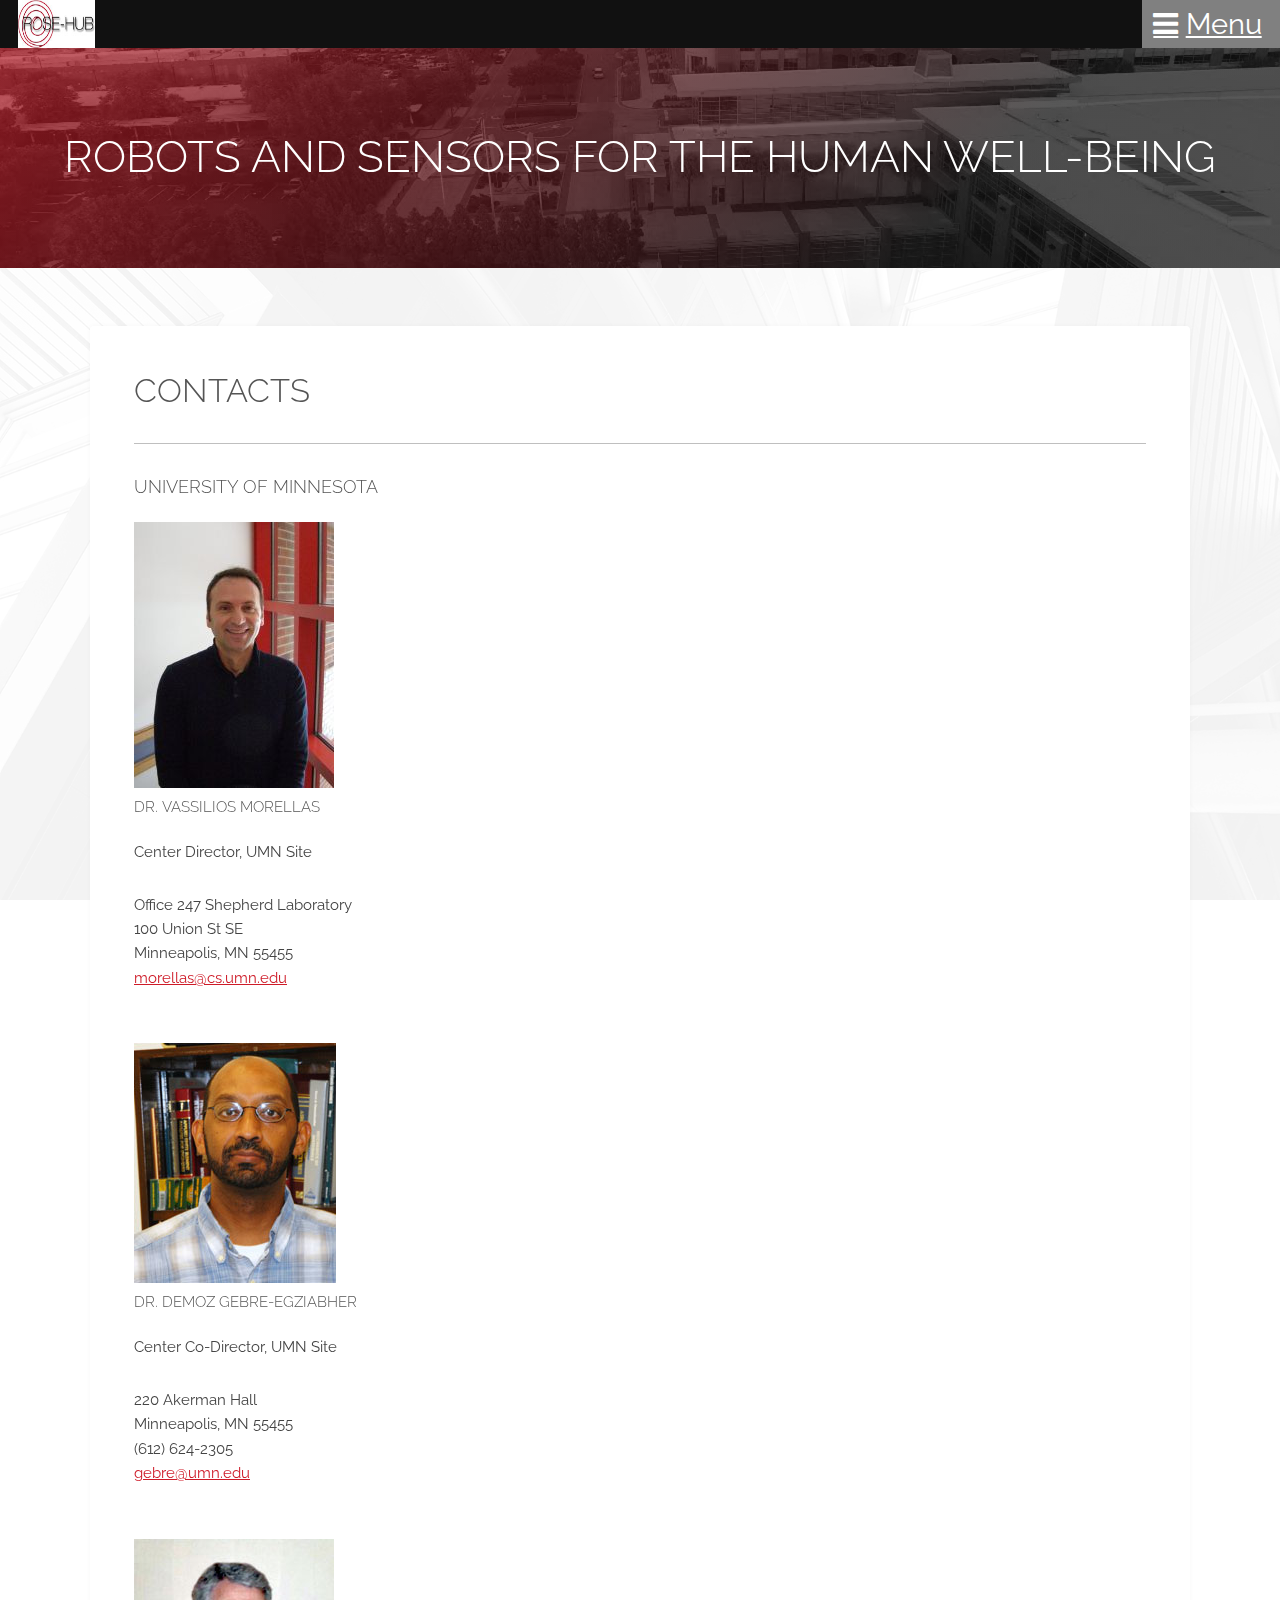
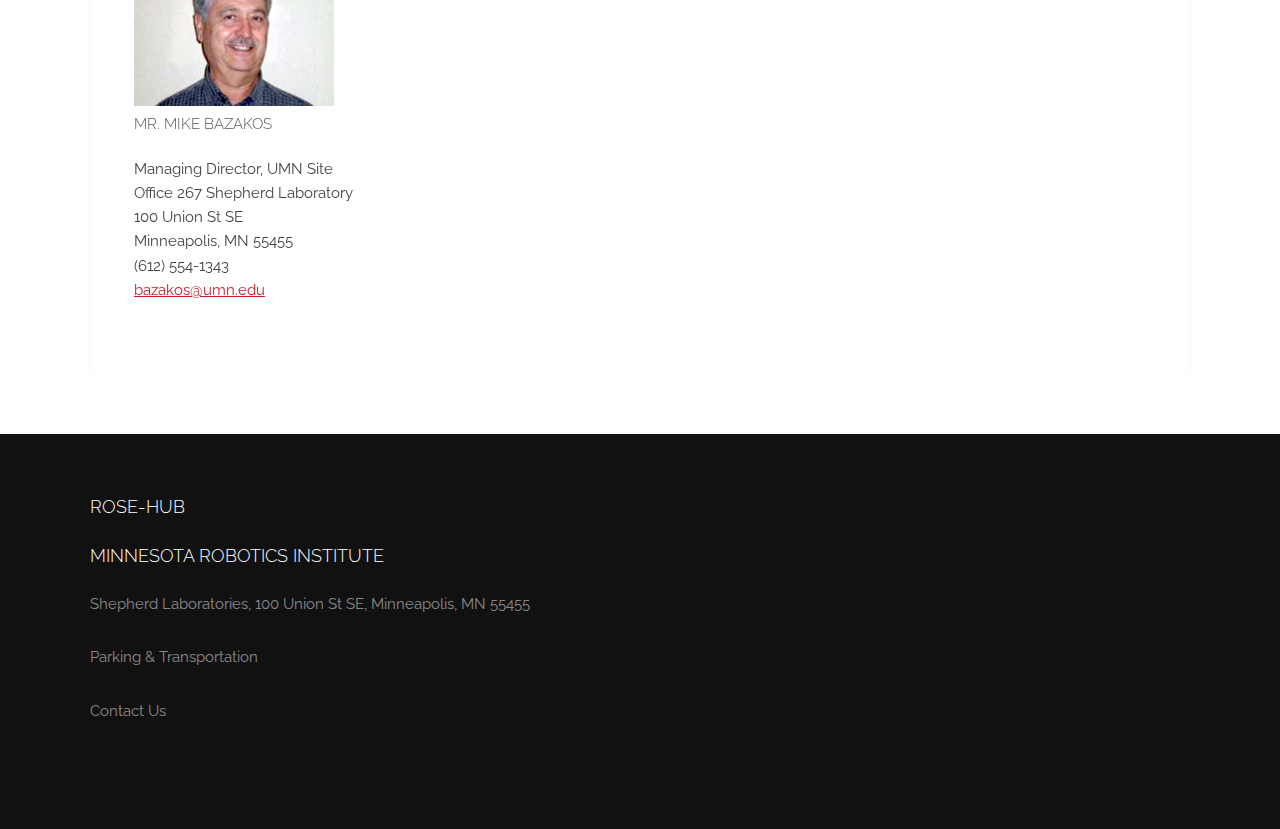
<file: contact.html>
<!DOCTYPE HTML>
<!--
	Industrious by TEMPLATED
	templated.co @templatedco
	Released for free under the Creative Commons Attribution 3.0 license (templated.co/license)
-->
<html>
	<head>
		<title>Contact Us</title>
		<meta charset="utf-8" />
		<meta name="viewport" content="width=device-width, initial-scale=1, user-scalable=no" />
		<meta name="description" content="" />
		<meta name="keywords" content="" />
		<link rel="stylesheet" href="assets/css/main.css" />
	</head>
	<body class="is-preload">

		<!-- Header -->
			<header id="header">
				<a class="logo" href="index.html"><img src="images/RoseHubLogo.jpg"  width="75%" height="100%" align="Left"/></a>
				<nav>
					<a href="#menu">Menu</a>
				</nav>
			</header>

		<!-- Nav -->
			<nav id="menu">
				<ul class="links">
					<li><a href="index.html">Home</a></li>
					<li><a href="projects.html">Projects</a></li>
					<li><a href="events.html">Events</a></li>
					<li><a href="members.html">Members</a></li>
					<li><a href="contact.html">Contact Us</a></li>
				</ul>
			</nav>

		<!-- Heading -->
			<div id="heading" >
				<h1>Robots and Sensors for the Human Well-being</h1>
			</div>

		<!-- Main -->
			<section id="main" class="wrapper">
				<div class="inner">
					<div class="content">
						<header>
							<h2>Contacts</h2>
						</header>
						
						<hr/>
						
						<h3>University of Minnesota</h3>
						<div>
							<img src="images/profile_morellas.jpg"/>
							<address>
							<h4>Dr. Vassilios Morellas</h4>
							<p>Center Director, UMN Site<br>
							<p>Office 247 Shepherd Laboratory<br />
							   100 Union St SE<br />
							   Minneapolis, MN 55455<br>
							   <a href="mailto:morellas@cs.umn.edu">morellas@cs.umn.edu</a></p>
							</address>
    					</div>
						<br />
    					<div>
							<img src="images/gebre1.jpg">
							<address>
							<h4>Dr. Demoz Gebre-Egziabher</h4>
							<p>Center Co-Director, UMN Site<br>
							<p>220 Akerman Hall<br />
							   Minneapolis, MN 55455<br>
							   (612) 624-2305<br>
							   <a href="mailto:gebre@umn.edu">gebre@umn.edu</a></p>
							</address>
    					</div>
						<br />
    					<div>
							<img src="images/bazakos.jpg"/>
							<address>
							<h4>Mr. Mike Bazakos</h4>
							<p>Managing Director, UMN Site<br>
							   Office 267 Shepherd Laboratory<br />
							   100 Union St SE<br/>
							   Minneapolis, MN 55455<br>
							   (612) 554-1343<br>
							   <a href="mailto:bazakos@umn.edu">bazakos@umn.edu</a></p>
							</address>
    					</div>
					</div>
				</div>
			</section>

		<!-- Footer -->
			<footer id="footer">
				<div class="inner">
					<div class="content">
						<section>
							<a href="https://rosehubiucrc.github.io/"><h3>ROSE-HUB</h3></a>
							<a href="https://cse.umn.edu/mnri"><h3>MINNESOTA ROBOTICS INSTITUTE</h3></a>
							<p>Shepherd Laboratories, 100 Union St SE, Minneapolis, MN 55455</p>
							<p><a href="http://www1.umn.edu/pts/">Parking & Transportation</a></p>
							<p><a href="contact.html">Contact Us</a></p>
						</section>
						<section><iframe src="https://www.google.com/maps/embed?pb=!1m14!1m8!1m3!1d5644.840438032676!2d-93.232062!3d44.975774!3m2!1i1024!2i768!4f13.1!3m3!1m2!1s0x52b32d170fae4d81%3A0xa4d747fc3fb70d56!2sShepherd+Laboratories%2C+100+Union+St+SE%2C+Minneapolis%2C+MN+55455!5e0!3m2!1sen!2sus!4v1557853714905!5m2!1sen!2sus" width="400" height="300" frameborder="0" style="border:0" allowfullscreen></iframe></section>
					</div>
					<!--<div class="copyright">
						&copy; Untitled. Photos <a href="https://unsplash.co">Unsplash</a>, Video <a href="https://coverr.co">Coverr</a>.
					</div>-->
				</div>
			</footer>

		<!-- Scripts -->
			<script src="assets/js/jquery.min.js"></script>
			<script src="assets/js/browser.min.js"></script>
			<script src="assets/js/breakpoints.min.js"></script>
			<script src="assets/js/util.js"></script>
			<script src="assets/js/main.js"></script>

	</body>
</html>
</file>
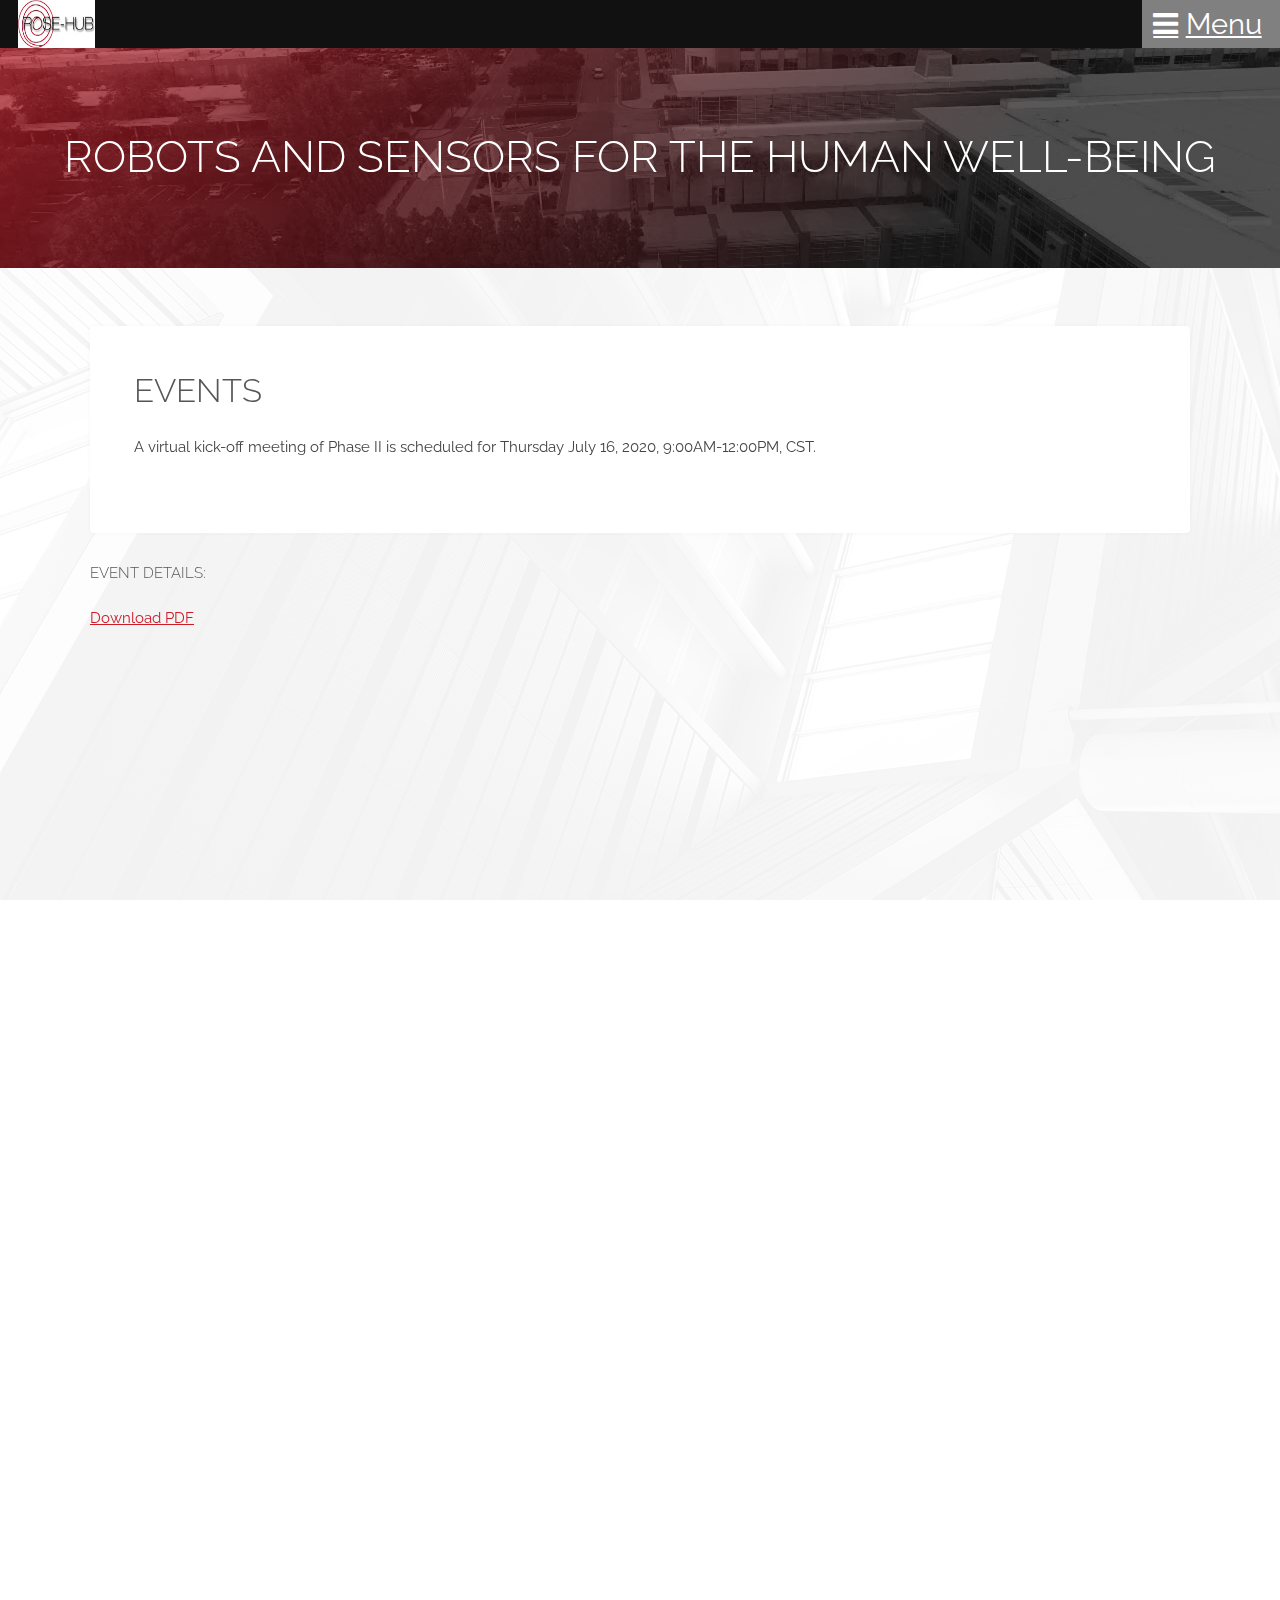
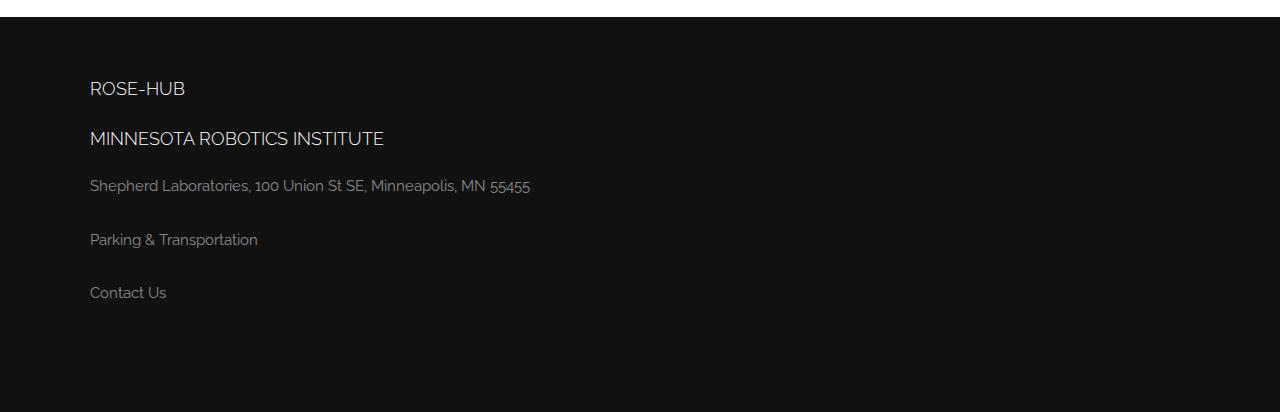
<file: events.html>
<!DOCTYPE HTML>
<!--
	Industrious by TEMPLATED
	templated.co @templatedco
	Released for free under the Creative Commons Attribution 3.0 license (templated.co/license)
-->
<html>
	<head>
		<title>Events</title>
		<meta charset="utf-8" />
		<meta name="viewport" content="width=device-width, initial-scale=1, user-scalable=no" />
		<meta name="description" content="" />
		<meta name="keywords" content="" />
		<link rel="stylesheet" href="assets/css/main.css" />
	</head>
	<body class="is-preload">

		<!-- Header -->
			<header id="header">
				<a class="logo" href="index.html"><img src="images/RoseHubLogo.jpg"  width="75%" height="100%" align="Left"/></a>
				<nav>
					<a href="#menu">Menu</a>
				</nav>
			</header>

		<!-- Nav -->
			<nav id="menu">
				<ul class="links">
					<li><a href="index.html">Home</a></li>
					<li><a href="projects.html">Projects</a></li>
					<li><a href="events.html">Events</a></li>
					<li><a href="members.html">Members</a></li>
					<li><a href="contact.html">Contact Us</a></li>
				</ul>
			</nav>

		<!-- Heading -->
			<div id="heading" >
				<h1>Robots and Sensors for the Human Well-being</h1>
			</div>

		<!-- Main -->
			<section id="main" class="wrapper">
				<div class="inner">
					<div class="content">
						<header>
							<h2>Events</h2>
						</header>
						<!-- <h3>Thursday, May 16 – Friday, May 17, 2019<br>University of Minnesota</h3>
						<p>The Spring meeting of the Robots and Sensors for the Human Well-being (ROSE-HUB) Industry/University Cooperative Research Center (I/UCRC) spring meeting will be hosted by the University of Minnesota at its Minneapolis campus on May 16-17, 2019.</p>
						<br>
						<h4>Here are the details:</h4>
						<p><u>When</u>: Thursday May 16, 2019<br>
							<u>Where</u>: University of Minnesota<br>
								   Graduate Minneapolis (hotel)<br>
								   Minneapolis, MN 55414

							<br>
							<br>
							
							<u>When</u>: Friday May 17, 2019<br>
							<u>Where</u>: University of Minnesota<br>
								   Shepherd Labs<br>
								   100 Union St SE<br>
								   Minneapolis, MN 55455

							<br>
							<br>
							<a href="https://goo.gl/maps/3C5gGddrueteKMyQA">Maps and directions</a></p>
						<br>
						<br> -->
						<p>A virtual kick-off meeting of Phase II is scheduled for Thursday July 16, 2020, 9:00AM-12:00PM, CST.</p>
					</div>
					<div>
						<h4>Event details:</h4>
						<u><a href="Agenda_ROSE-HUB_Summer_2020.pdf">Download PDF</a></u>
					</div>
					<div>
						<iframe src="Agenda_ROSE-HUB_Summer_2020.pdf" style="width:700px; height:950px;" scrolling="yes"></iframe>
					</div>
				</div>
			</section>

		<!-- Footer -->
			<footer id="footer">
				<div class="inner">
					<div class="content">
						<section>
							<a href="https://rosehubumn.github.io/"><h3>ROSE-HUB</h3></a>
							<a href="https://cse.umn.edu/mnri"><h3>MINNESOTA ROBOTICS INSTITUTE</h3></a>
							<p>Shepherd Laboratories, 100 Union St SE, Minneapolis, MN 55455</p>
							<p><a href="http://www1.umn.edu/pts/">Parking & Transportation</a></p>
							<p><a href="contact.html">Contact Us</a></p>
						</section>
						<section><iframe src="https://www.google.com/maps/embed?pb=!1m14!1m8!1m3!1d5644.840438032676!2d-93.232062!3d44.975774!3m2!1i1024!2i768!4f13.1!3m3!1m2!1s0x52b32d170fae4d81%3A0xa4d747fc3fb70d56!2sShepherd+Laboratories%2C+100+Union+St+SE%2C+Minneapolis%2C+MN+55455!5e0!3m2!1sen!2sus!4v1557853714905!5m2!1sen!2sus" width="400" height="300" frameborder="0" style="border:0" allowfullscreen></iframe></section>
					</div>
					<!--<div class="copyright">
						&copy; Untitled. Photos <a href="https://unsplash.co">Unsplash</a>, Video <a href="https://coverr.co">Coverr</a>.
					</div>-->
				</div>
			</footer>

		<!-- Scripts -->
			<script src="assets/js/jquery.min.js"></script>
			<script src="assets/js/browser.min.js"></script>
			<script src="assets/js/breakpoints.min.js"></script>
			<script src="assets/js/util.js"></script>
			<script src="assets/js/main.js"></script>

	</body>
</html>
</file>
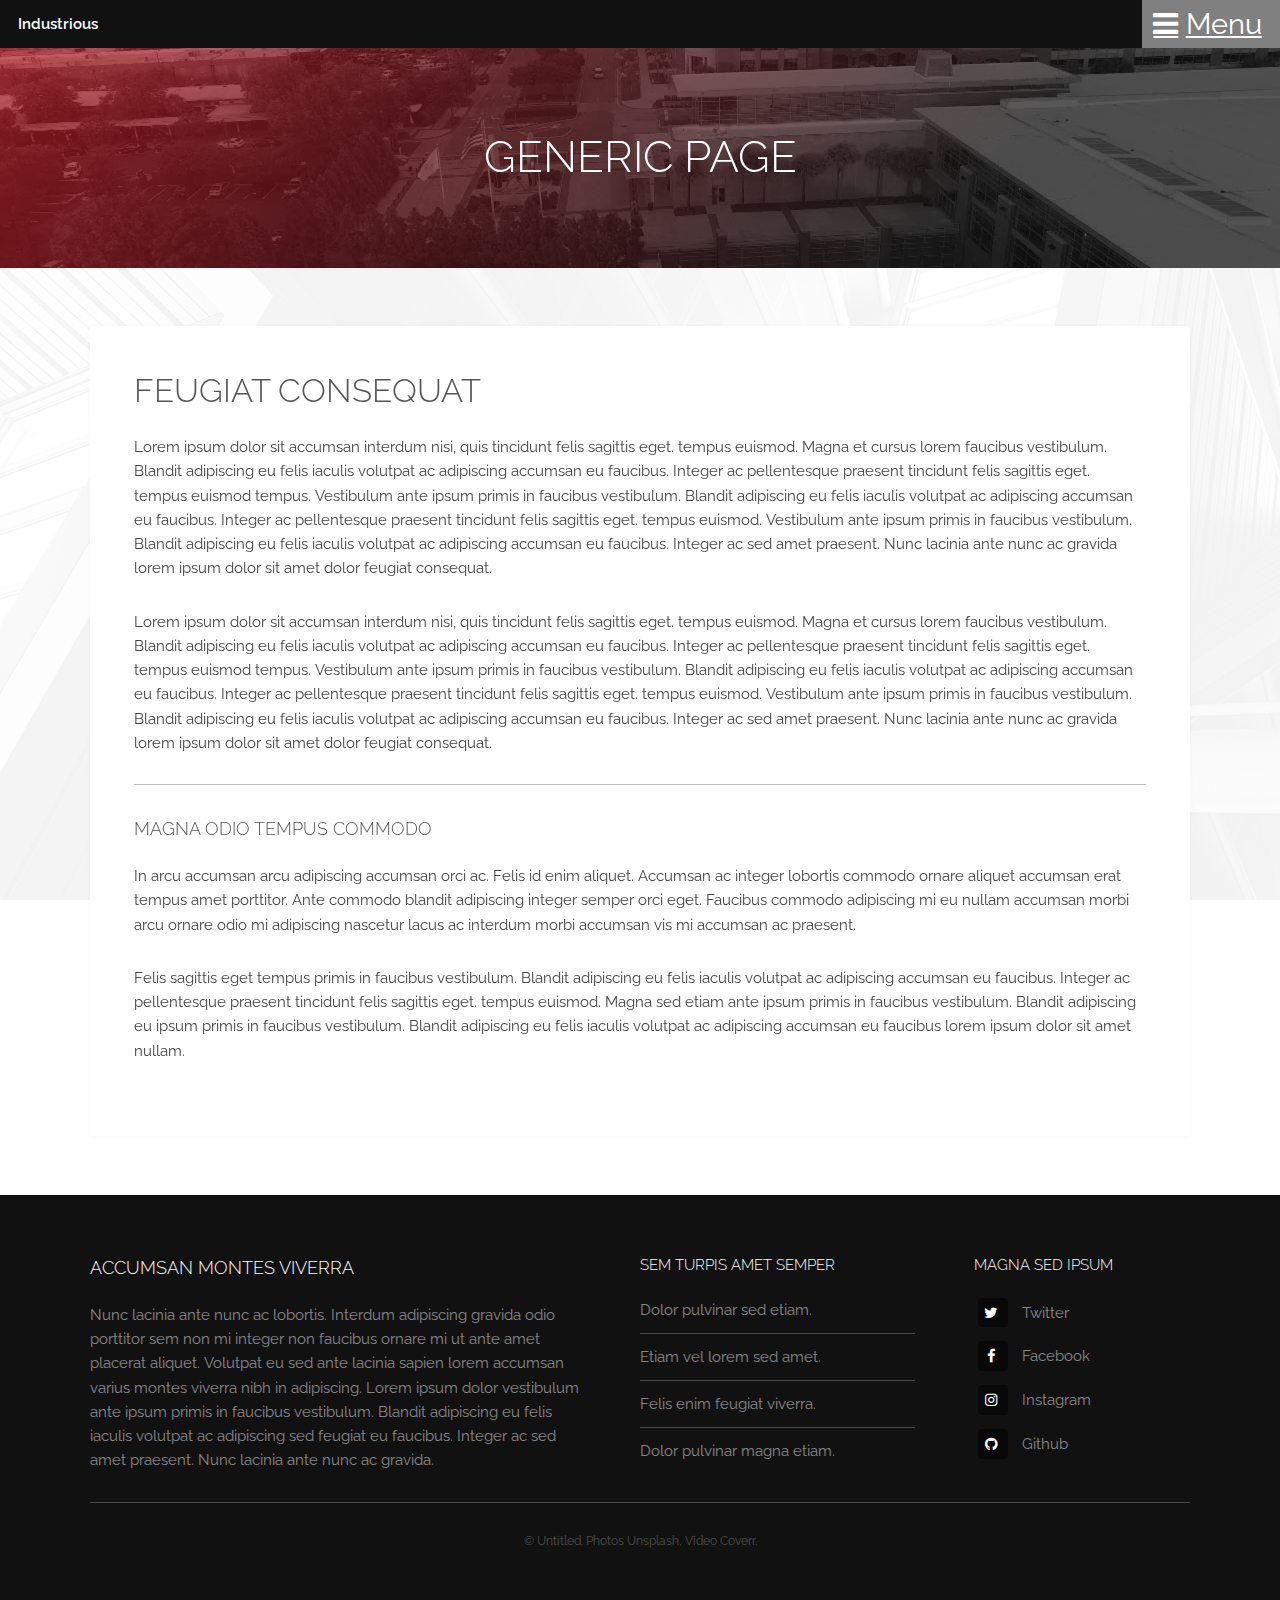
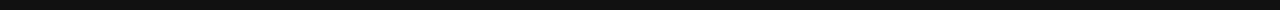
<file: generic.html>
<!DOCTYPE HTML>
<!--
	Industrious by TEMPLATED
	templated.co @templatedco
	Released for free under the Creative Commons Attribution 3.0 license (templated.co/license)
-->
<html>
	<head>
		<title>Generic Page - Industrious by TEMPLATED</title>
		<meta charset="utf-8" />
		<meta name="viewport" content="width=device-width, initial-scale=1, user-scalable=no" />
		<meta name="description" content="" />
		<meta name="keywords" content="" />
		<link rel="stylesheet" href="assets/css/main.css" />
	</head>
	<body class="is-preload">

		<!-- Header -->
			<header id="header">
				<a class="logo" href="index.html">Industrious</a>
				<nav>
					<a href="#menu">Menu</a>
				</nav>
			</header>

		<!-- Nav -->
			<nav id="menu">
				<ul class="links">
					<li><a href="index.html">Home</a></li>
					<li><a href="elements.html">Elements</a></li>
					<li><a href="generic.html">Generic</a></li>
				</ul>
			</nav>

		<!-- Heading -->
			<div id="heading" >
				<h1>Generic Page</h1>
			</div>

		<!-- Main -->
			<section id="main" class="wrapper">
				<div class="inner">
					<div class="content">
						<header>
							<h2>Feugiat consequat</h2>
						</header>
						<p>Lorem ipsum dolor sit accumsan interdum nisi, quis tincidunt felis sagittis eget. tempus euismod. Magna et cursus lorem faucibus vestibulum. Blandit adipiscing eu felis iaculis volutpat ac adipiscing accumsan eu faucibus. Integer ac pellentesque praesent tincidunt felis sagittis eget. tempus euismod tempus. Vestibulum ante ipsum primis in faucibus vestibulum. Blandit adipiscing eu felis iaculis volutpat ac adipiscing accumsan eu faucibus. Integer ac pellentesque praesent tincidunt felis sagittis eget. tempus euismod. Vestibulum ante ipsum primis in faucibus vestibulum. Blandit adipiscing eu felis iaculis volutpat ac adipiscing accumsan eu faucibus. Integer ac sed amet praesent. Nunc lacinia ante nunc ac gravida lorem ipsum dolor sit amet dolor feugiat consequat. </p>
						<p>Lorem ipsum dolor sit accumsan interdum nisi, quis tincidunt felis sagittis eget. tempus euismod. Magna et cursus lorem faucibus vestibulum. Blandit adipiscing eu felis iaculis volutpat ac adipiscing accumsan eu faucibus. Integer ac pellentesque praesent tincidunt felis sagittis eget. tempus euismod tempus. Vestibulum ante ipsum primis in faucibus vestibulum. Blandit adipiscing eu felis iaculis volutpat ac adipiscing accumsan eu faucibus. Integer ac pellentesque praesent tincidunt felis sagittis eget. tempus euismod. Vestibulum ante ipsum primis in faucibus vestibulum. Blandit adipiscing eu felis iaculis volutpat ac adipiscing accumsan eu faucibus. Integer ac sed amet praesent. Nunc lacinia ante nunc ac gravida lorem ipsum dolor sit amet dolor feugiat consequat. </p>
						<hr />
						<h3>Magna odio tempus commodo</h3>
						<p>In arcu accumsan arcu adipiscing accumsan orci ac. Felis id enim aliquet. Accumsan ac integer lobortis commodo ornare aliquet accumsan erat tempus amet porttitor. Ante commodo blandit adipiscing integer semper orci eget. Faucibus commodo adipiscing mi eu nullam accumsan morbi arcu ornare odio mi adipiscing nascetur lacus ac interdum morbi accumsan vis mi accumsan ac praesent.</p>
						<p>Felis sagittis eget tempus primis in faucibus vestibulum. Blandit adipiscing eu felis iaculis volutpat ac adipiscing accumsan eu faucibus. Integer ac pellentesque praesent tincidunt felis sagittis eget. tempus euismod. Magna sed etiam ante ipsum primis in faucibus vestibulum. Blandit adipiscing eu ipsum primis in faucibus vestibulum. Blandit adipiscing eu felis iaculis volutpat ac adipiscing accumsan eu faucibus lorem ipsum dolor sit amet nullam.</p>
					</div>
				</div>
			</section>

		<!-- Footer -->
			<footer id="footer">
				<div class="inner">
					<div class="content">
						<section>
							<h3>Accumsan montes viverra</h3>
							<p>Nunc lacinia ante nunc ac lobortis. Interdum adipiscing gravida odio porttitor sem non mi integer non faucibus ornare mi ut ante amet placerat aliquet. Volutpat eu sed ante lacinia sapien lorem accumsan varius montes viverra nibh in adipiscing. Lorem ipsum dolor vestibulum ante ipsum primis in faucibus vestibulum. Blandit adipiscing eu felis iaculis volutpat ac adipiscing sed feugiat eu faucibus. Integer ac sed amet praesent. Nunc lacinia ante nunc ac gravida.</p>
						</section>
						<section>
							<h4>Sem turpis amet semper</h4>
							<ul class="alt">
								<li><a href="#">Dolor pulvinar sed etiam.</a></li>
								<li><a href="#">Etiam vel lorem sed amet.</a></li>
								<li><a href="#">Felis enim feugiat viverra.</a></li>
								<li><a href="#">Dolor pulvinar magna etiam.</a></li>
							</ul>
						</section>
						<section>
							<h4>Magna sed ipsum</h4>
							<ul class="plain">
								<li><a href="#"><i class="icon fa-twitter">&nbsp;</i>Twitter</a></li>
								<li><a href="#"><i class="icon fa-facebook">&nbsp;</i>Facebook</a></li>
								<li><a href="#"><i class="icon fa-instagram">&nbsp;</i>Instagram</a></li>
								<li><a href="#"><i class="icon fa-github">&nbsp;</i>Github</a></li>
							</ul>
						</section>
					</div>
					<div class="copyright">
						&copy; Untitled. Photos <a href="https://unsplash.co">Unsplash</a>, Video <a href="https://coverr.co">Coverr</a>.
					</div>
				</div>
			</footer>

		<!-- Scripts -->
			<script src="assets/js/jquery.min.js"></script>
			<script src="assets/js/browser.min.js"></script>
			<script src="assets/js/breakpoints.min.js"></script>
			<script src="assets/js/util.js"></script>
			<script src="assets/js/main.js"></script>

	</body>
</html>
</file>
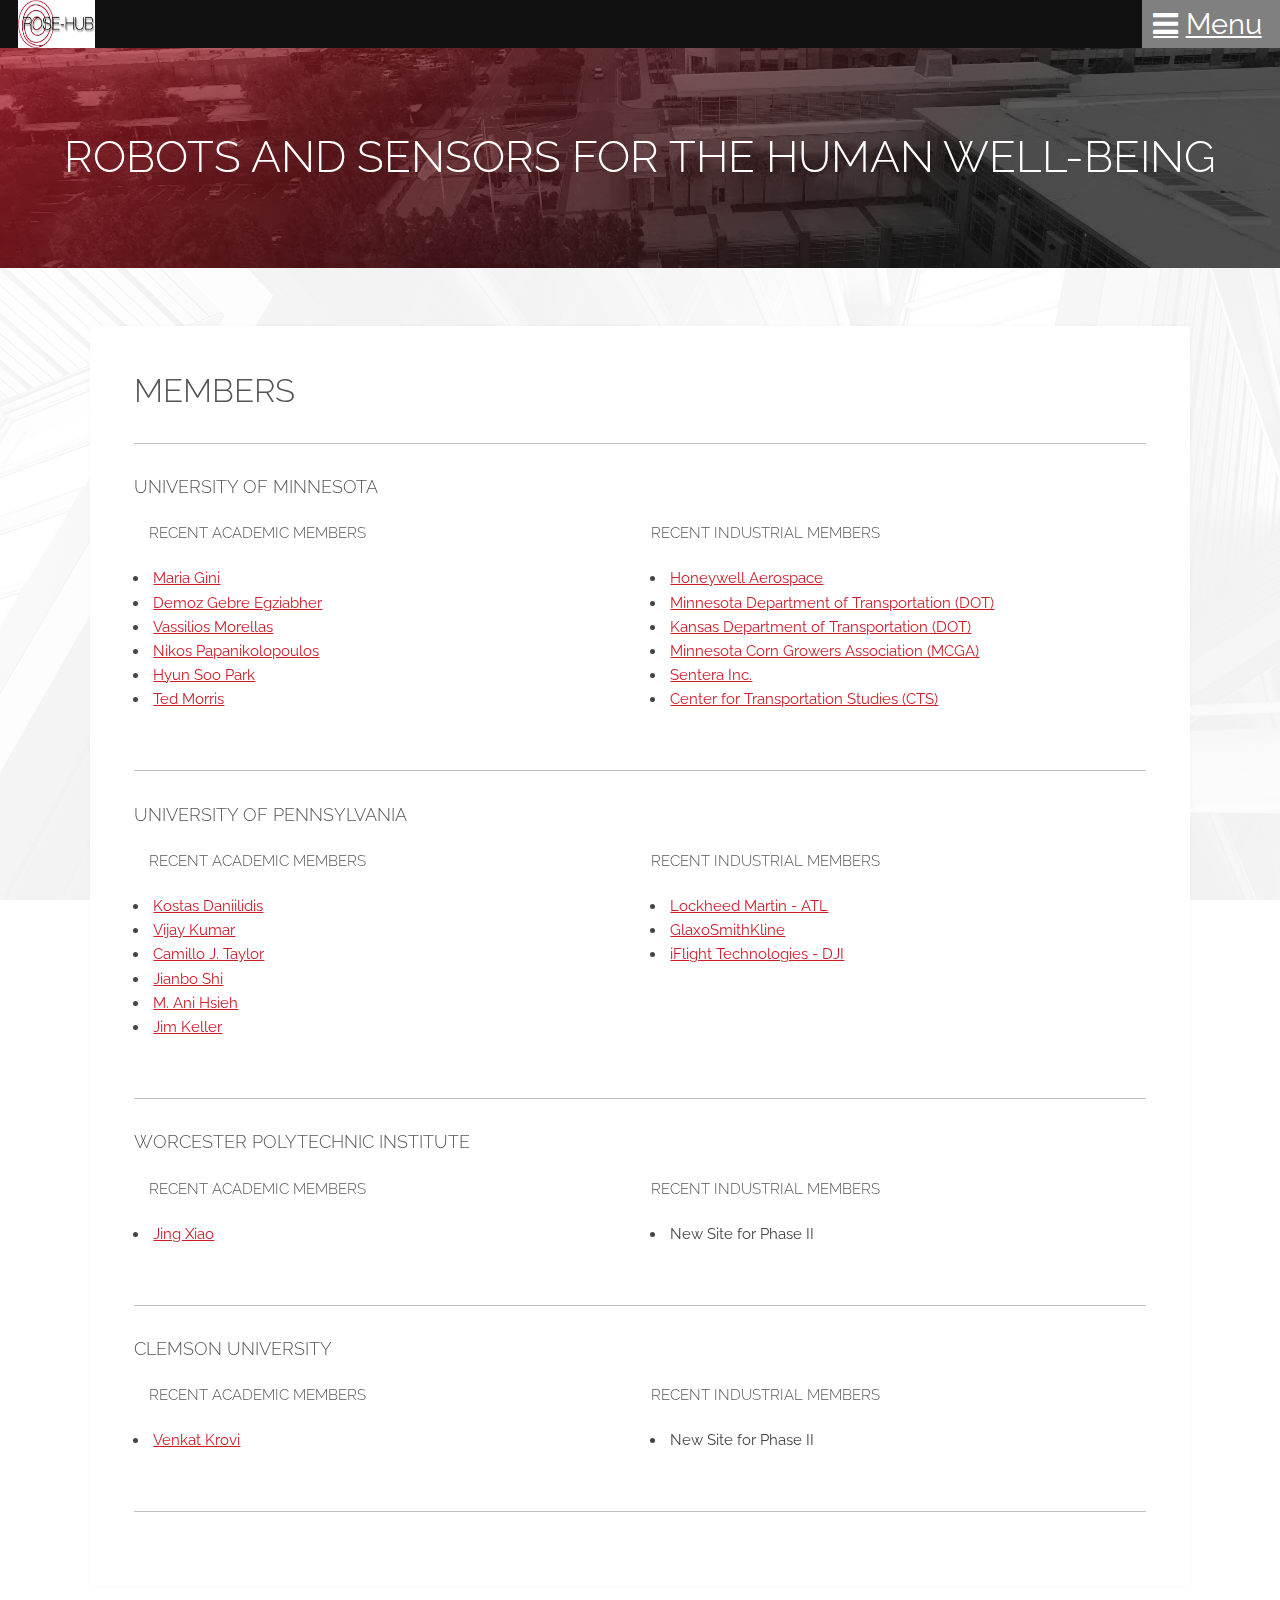
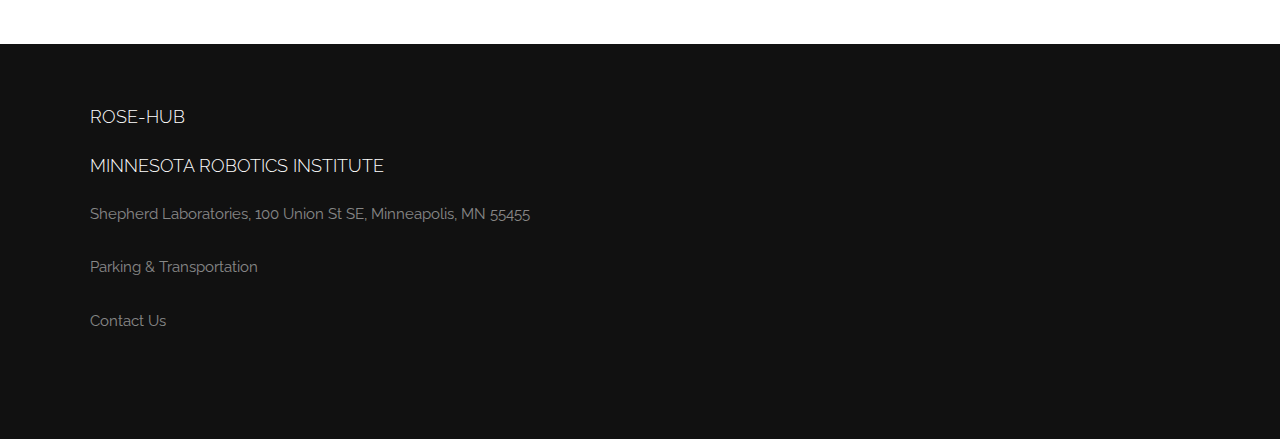
<file: members.html>
<!DOCTYPE HTML>
<!--
	Industrious by TEMPLATED
	templated.co @templatedco
	Released for free under the Creative Commons Attribution 3.0 license (templated.co/license)
-->
<html>
	<head>
		<title>Members</title>
		<meta charset="utf-8" />
		<meta name="viewport" content="width=device-width, initial-scale=1, user-scalable=no" />
		<meta name="description" content="" />
		<meta name="keywords" content="" />
		<link rel="stylesheet" href="assets/css/main.css" />
	</head>
	<body class="is-preload">

		<!-- Header -->
			<header id="header">
				<a class="logo" href="index.html"><img src="images/RoseHubLogo.jpg"  width="75%" height="100%" align="Left"/></a>
				<nav>
					<a href="#menu">Menu</a>
				</nav>
			</header>

		<!-- Nav -->
			<nav id="menu">
				<ul class="links">
					<li><a href="index.html">Home</a></li>
					<li><a href="projects.html">Projects</a></li>
					<li><a href="events.html">Events</a></li>
					<li><a href="members.html">Members</a></li>
					<li><a href="contact.html">Contact Us</a></li>
				</ul>
			</nav>

		<!-- Heading -->
			<div id="heading" >
				<h1>Robots and Sensors for the Human Well-being</h1>
			</div>

		<!-- Main -->
			<section id="main" class="wrapper">
				<div class="inner">
					<div class="content">
						<header>
							<h2>Members</h2>
						</header>
						<hr />
						<h3><a href="https://twin-cities.umn.edu/">University of Minnesota</a></h3>
						<div class="row">
							<div class="col-6 col-12-medium">
								<ul><h4>RECENT ACADEMIC MEMBERS</h4>
									<li><a href="https://www-users.cs.umn.edu/~gini/">Maria Gini</a></li>
									<li><a href="https://cse.umn.edu/aem/demoz-gebre-egziabher">Demoz Gebre Egziabher</a></li>
									<li><a href="http://www.cts.umn.edu/staff/scholars/morellas/">Vassilios Morellas</a></li>
									<li><a href="https://www-users.cs.umn.edu/~papan001/">Nikos Papanikolopoulos</a></li>
									<li><a href="https://www-users.cs.umn.edu/~hspark/">Hyun Soo Park</a></li>
									<li><a href="http://www.cts.umn.edu/staff/scholar-affiliated-researcher/morris">Ted Morris</a></li>
								</ul>
							</div>
							<div class="col-6 col-12-medium">
								<h4>RECENT INDUSTRIAL MEMBERS</h4>
									<ul>
										<li><a href="http://aerospace.honeywell.com/">Honeywell Aerospace</a></li>
										<li><a href="http://www.dot.state.mn.us/">Minnesota Department of Transportation (DOT)</a></li>
										<li><a href="http://www.ksdot.org/">Kansas Department of Transportation (DOT)</a></li>
										<li><a href="http://www.mncorn.org/">Minnesota Corn Growers Association (MCGA)</a></li>
										<li><a href="https://sentera.com/">Sentera Inc.</a></li>
										<li><a href="http://www.cts.umn.edu/">Center for Transportation Studies (CTS)</a></li>
									</ul>
							</div>
						</div>


						<hr>

						<h3><a href="https://www.upenn.edu/">University of Pennsylvania</a></h3>
						<div class="row">
							<div class="col-6 col-12-medium">
								<ul><h4>RECENT ACADEMIC MEMBERS</h4>
									<li><a href="https://www.cis.upenn.edu/~kostas/">Kostas Daniilidis</a></li>
									<li><a href="https://www.kumarrobotics.org/">Vijay Kumar</a></li>
									<li><a href="https://www.grasp.upenn.edu/people/camillo-j-taylor">Camillo J. Taylor</a></li>
									<li><a href="https://www.cis.upenn.edu/~jshi/">Jianbo Shi</a></li>
									<li><a href="https://www.grasp.upenn.edu/people/ani-hsieh">M. Ani Hsieh</a></li>
									<li><a href="https://www.grasp.upenn.edu/people/james-keller">Jim Keller</a></li>
								</ul>
							</div>
							<div class="col-6 col-12-medium">
								<h4>RECENT INDUSTRIAL MEMBERS</h4>
								<ul>
										<li><a href="https://www.lockheedmartin.com/en-us/capabilities/research-labs/advanced-technology-labs.html">Lockheed Martin - ATL</a></li>
										<li><a href="https://www.gsk.com/">GlaxoSmithKline</a></li>
										<li><a href="https://www.dji.com/">iFlight Technologies - DJI</a>
										</li>
									</ul>
							</div>
						</div>
						<hr>

						<h3><a href="https://www.wpi.edu/">Worcester Polytechnic Institute</a></h3>
						<div class="row">
							<div class="col-6 col-12-medium">
								<ul><h4>RECENT ACADEMIC MEMBERS</h4>
									<li><a href="https://www.wpi.edu/people/faculty/jxiao2">Jing Xiao</a></li>
								</ul>
							</div>
							<div class="col-6 col-12-medium">
								<h4>RECENT INDUSTRIAL MEMBERS</h4>
								<ul>
										<li>New Site for Phase II</li>
								</ul>
							</div>
						</div>
						<hr>
						
						<h3><a href="https://www.clemson.edu/">Clemson University</a></h3>
						<div class="row">
							<div class="col-6 col-12-medium">
								<ul><h4>RECENT ACADEMIC MEMBERS</h4>
									<li><a href="https://www.clemson.edu/cecas/departments/automotive-engineering/people/Venkat%20Krovi.html">Venkat Krovi</a></li>
								</ul>
							</div>
							<div class="col-6 col-12-medium">
								<h4>RECENT INDUSTRIAL MEMBERS</h4>
								<ul>
										<li>New Site for Phase II</li>
								</ul>
							</div>
						</div>
						<hr />
						
						
					</div>
				</div>
			</section>

		<!-- Footer -->
			<footer id="footer">
				<div class="inner">
					<div class="content">
						<section>
							<a href="https://rosehubiucrc.github.io/"><h3>ROSE-HUB</h3></a>
							<a href="https://cse.umn.edu/mnri"><h3>MINNESOTA ROBOTICS INSTITUTE</h3></a>
							<p>Shepherd Laboratories, 100 Union St SE, Minneapolis, MN 55455</p>
							<p><a href="http://www1.umn.edu/pts/">Parking & Transportation</a></p>
							<p><a href="contact.html">Contact Us</a></p>
						</section>
						<section><iframe src="https://www.google.com/maps/embed?pb=!1m14!1m8!1m3!1d5644.840438032676!2d-93.232062!3d44.975774!3m2!1i1024!2i768!4f13.1!3m3!1m2!1s0x52b32d170fae4d81%3A0xa4d747fc3fb70d56!2sShepherd+Laboratories%2C+100+Union+St+SE%2C+Minneapolis%2C+MN+55455!5e0!3m2!1sen!2sus!4v1557853714905!5m2!1sen!2sus" width="400" height="300" frameborder="0" style="border:0" allowfullscreen></iframe></section>
					</div>
					<!--<div class="copyright">
						&copy; Untitled. Photos <a href="https://unsplash.co">Unsplash</a>, Video <a href="https://coverr.co">Coverr</a>.
					</div>-->
				</div>
			</footer>


		<!-- Scripts -->
			<script src="assets/js/jquery.min.js"></script>
			<script src="assets/js/browser.min.js"></script>
			<script src="assets/js/breakpoints.min.js"></script>
			<script src="assets/js/util.js"></script>
			<script src="assets/js/main.js"></script>

	</body>
</html>
</file>
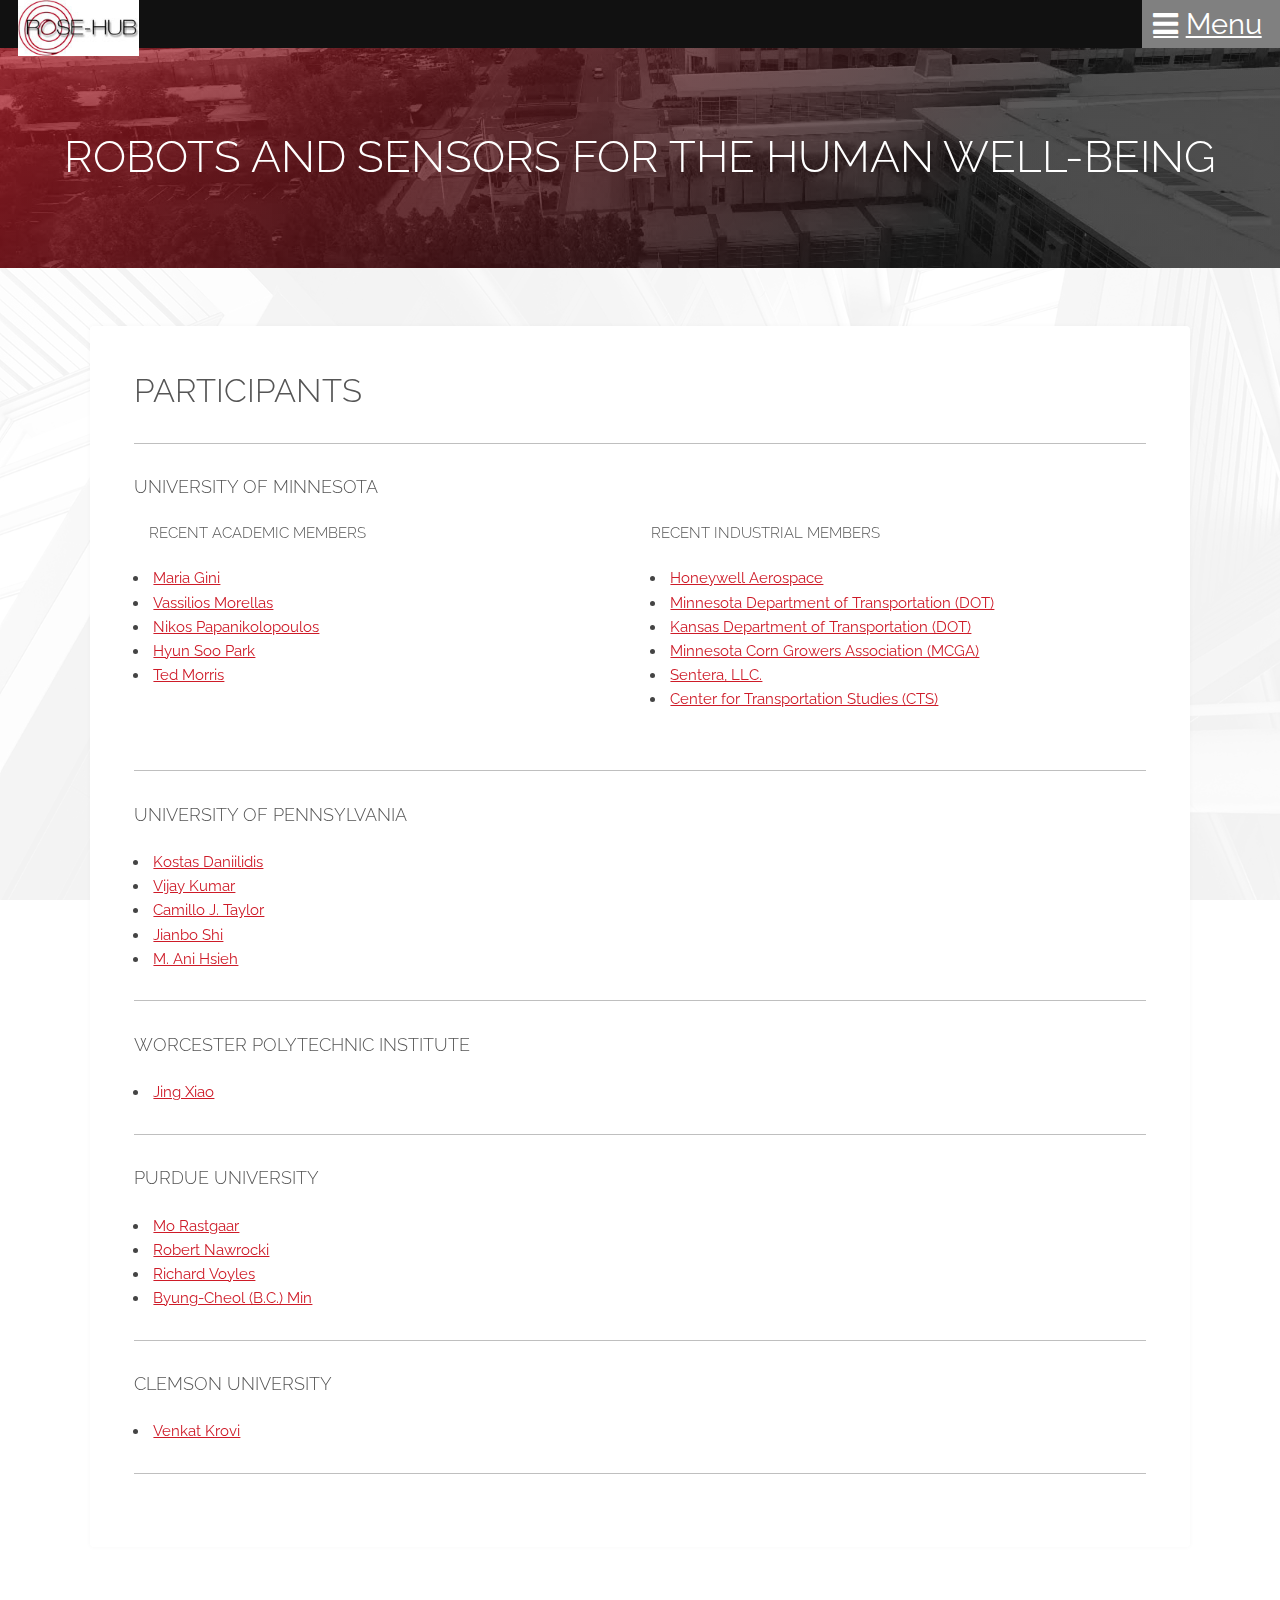
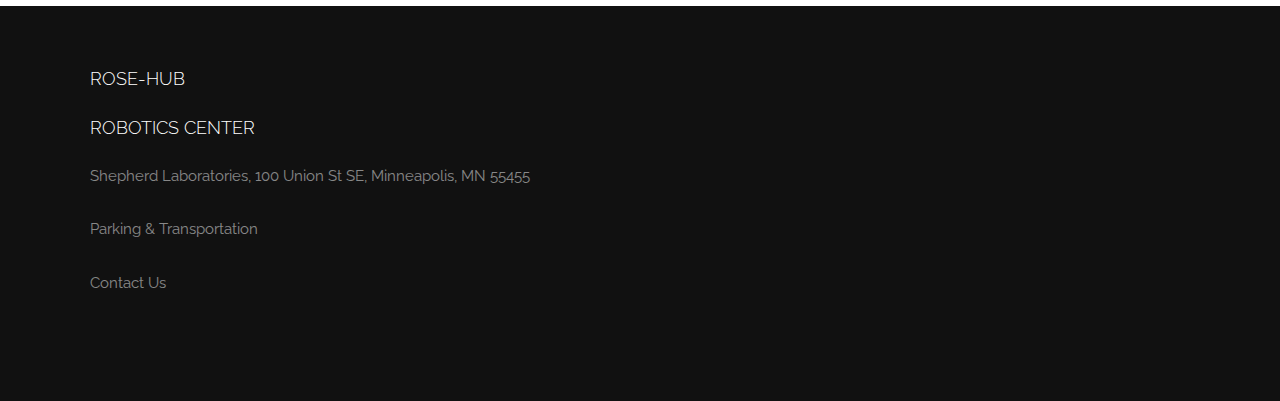
<file: participants.html>
<!DOCTYPE HTML>
<!--
	Industrious by TEMPLATED
	templated.co @templatedco
	Released for free under the Creative Commons Attribution 3.0 license (templated.co/license)
-->
<html>
	<head>
		<title>Participants</title>
		<meta charset="utf-8" />
		<meta name="viewport" content="width=device-width, initial-scale=1, user-scalable=no" />
		<meta name="description" content="" />
		<meta name="keywords" content="" />
		<link rel="stylesheet" href="assets/css/main.css" />
	</head>
	<body class="is-preload">

		<!-- Header -->
			<header id="header">
				<a class="logo" href="index.html"><img src="images/RoseHubLogo.jpg"  width="75%"  align="Left"/></a>
				<nav>
					<a href="#menu">Menu</a>
				</nav>
			</header>

		<!-- Nav -->
			<nav id="menu">
				<ul class="links">
					<li><a href="index.html">Home</a></li>
					<li><a href="projects.html">Projects</a></li>
					<li><a href="events.html">Events</a></li>
					<li><a href="participants.html">Participants</a></li>
					<li><a href="contact.html">Contact Us</a></li>
				</ul>
			</nav>

		<!-- Heading -->
			<div id="heading" >
				<h1>Robots and Sensors for the Human Well-being</h1>
			</div>

		<!-- Main -->
			<section id="main" class="wrapper">
				<div class="inner">
					<div class="content">
						<header>
							<h2>Participants</h2>
						</header>
						<hr />
						<h3><a href="https://twin-cities.umn.edu/">University of Minnesota</a></h3>
						<div class="row">
							<div class="col-6 col-12-medium">
								<ul><h4>RECENT ACADEMIC MEMBERS</h4>
									<li><a href="https://www-users.cs.umn.edu/~gini/">Maria Gini</a></li>
									<li><a href="http://www.cts.umn.edu/staff/scholars/morellas/">Vassilios Morellas</a></li>
									<li><a href="https://www-users.cs.umn.edu/~papan001/">Nikos Papanikolopoulos</a></li>
									<li><a href="https://www-users.cs.umn.edu/~hspark/">Hyun Soo Park</a></li>
									<li><a href="">Ted Morris</a></li>
								</ul>
							</div>
							<div class="col-6 col-12-medium">
								<h4>RECENT INDUSTRIAL MEMBERS</h4>
									<ul>
										<li><a href="http://aerospace.honeywell.com/">Honeywell Aerospace</a></li>
										<li><a href="http://www.dot.state.mn.us/">Minnesota Department of Transportation (DOT)</a></li>
										<li><a href="http://www.ksdot.org/">Kansas Department of Transportation (DOT)</a></li>
										<li><a href="http://www.mncorn.org/">Minnesota Corn Growers Association (MCGA)</a></li>
										<li><a href="https://sentera.com/">Sentera, LLC.</a></li>
										<li><a href="http://www.cts.umn.edu/">Center for Transportation Studies (CTS)</a></li>
									</ul>
							</div>
						</div>


						<hr>

						<h3><a href="https://www.upenn.edu/">University of Pennsylvania</a></h3>
						<ul>
							<li><a href="https://www.cis.upenn.edu/~kostas/">Kostas Daniilidis</a></li>
							<li><a href="https://www.kumarrobotics.org/">Vijay Kumar</a></li>
							<li><a href="https://www.grasp.upenn.edu/people/camillo-j-taylor">Camillo J. Taylor</a></li>
							<li><a href="https://www.cis.upenn.edu/~jshi/">Jianbo Shi</a></li>
							<li><a href="https://www.grasp.upenn.edu/people/ani-hsieh">M. Ani Hsieh</a></li>
						</ul>

						<hr>

						<h3><a href="https://www.wpi.edu/">Worcester Polytechnic Institute</a></h3>
						<ul>
							<li><a href="https://www.wpi.edu/people/faculty/jxiao2">Jing Xiao</a></li>
						</ul>

						<hr>
						
						<h3><a href="https://www.purdue.edu/">Purdue University</a></h3>
						<ul>
							<li><a href="https://polytechnic.purdue.edu/profile/rastgaar">Mo Rastgaar</a></li>
							<li><a href="https://polytechnic.purdue.edu/profile/rnawroc">Robert Nawrocki</a></li>
							<li><a href="https://web.ics.purdue.edu/~rvoyles/">Richard Voyles</a></li>
							<li><a href="https://polytechnic.purdue.edu/profile/minb">Byung-Cheol (B.C.) Min</a></li>
						</ul>

						<hr>

						<h3><a href="https://www.clemson.edu/">Clemson University</a></h3>
						<ul>
							<li><a href="https://www.clemson.edu/cecas/departments/automotive-engineering/people/Venkat%20Krovi.html">Venkat Krovi</a></li>
						</ul>
						
						<hr />
						
						
					</div>
				</div>
			</section>

		<!-- Footer -->
			<footer id="footer">
				<div class="inner">
					<div class="content">
						<section>
							<a href="https://rosehubumn.github.io/"><h3>ROSE-HUB</h3></a>
							<a href="http://distrob.cs.umn.edu/"><h3>ROBOTICS CENTER</h3></a>
							<p>Shepherd Laboratories, 100 Union St SE, Minneapolis, MN 55455</p>
							<p><a href="http://www1.umn.edu/pts/">Parking & Transportation</a></p>
							<p><a href="contact.html">Contact Us</a></p>
						</section>
						<section><iframe src="https://www.google.com/maps/embed?pb=!1m14!1m8!1m3!1d5644.840438032676!2d-93.232062!3d44.975774!3m2!1i1024!2i768!4f13.1!3m3!1m2!1s0x52b32d170fae4d81%3A0xa4d747fc3fb70d56!2sShepherd+Laboratories%2C+100+Union+St+SE%2C+Minneapolis%2C+MN+55455!5e0!3m2!1sen!2sus!4v1557853714905!5m2!1sen!2sus" width="400" height="300" frameborder="0" style="border:0" allowfullscreen></iframe></section>
					</div>
					<!--<div class="copyright">
						&copy; Untitled. Photos <a href="https://unsplash.co">Unsplash</a>, Video <a href="https://coverr.co">Coverr</a>.
					</div>-->
				</div>
			</footer>


		<!-- Scripts -->
			<script src="assets/js/jquery.min.js"></script>
			<script src="assets/js/browser.min.js"></script>
			<script src="assets/js/breakpoints.min.js"></script>
			<script src="assets/js/util.js"></script>
			<script src="assets/js/main.js"></script>

	</body>
</html>
</file>
<file: assets/css/main.css>
@import url(font-awesome.min.css);
@import url("https://fonts.googleapis.com/css?family=Raleway:200,300,400,500,600");
/*
	Industrious by TEMPLATED
	templated.co @templatedco
	Released for free under the Creative Commons Attribution 3.0 license (templated.co/license)
*/
/* Basic */
@-ms-viewport {
  width: device-width; }
body {
  -ms-overflow-style: scrollbar; }

@media screen and (max-width: 480px) {
  html, body {
    min-width: 320px; } }
html {
  box-sizing: border-box; }

*, *:before, *:after {
  box-sizing: inherit; }

body {
  background: #ffffff; }
  body.is-preload *, body.is-preload *:before, body.is-preload *:after {
    -moz-animation: none !important;
    -webkit-animation: none !important;
    -ms-animation: none !important;
    animation: none !important;
    -moz-transition: none !important;
    -webkit-transition: none !important;
    -ms-transition: none !important;
    transition: none !important; }

html, body, div, span, applet, object,
iframe, h1, h2, h3, h4, h5, h6, p, blockquote,
pre, a, abbr, acronym, address, big, cite,
code, del, dfn, em, img, ins, kbd, q, s, samp,
small, strike, strong, sub, sup, tt, var, b,
u, i, center, dl, dt, dd, ol, ul, li, fieldset,
form, label, legend, table, caption, tbody,
tfoot, thead, tr, th, td, article, aside,
canvas, details, embed, figure, figcaption,
footer, header, hgroup, output, ruby,
section, summary, time, mark, audio, video {
  margin: 0;
  padding: 0;
  border: 0;
  font-size: 100%;
  font: inherit;
  vertical-align: baseline; }

menu, nav {
  font-size: 200%;
  background-color: grey;
  color: white;
}

article, aside, details, figcaption, figure,
footer, header, hgroup, menu, nav, section {
  display: block; }

body {
  line-height: 1; }

ol, ul {
  list-style: none; }

blockquote, q {
  quotes: none; }
  blockquote:before, blockquote:after, q:before, q:after {
    content: '';
    content: none; }

table {
  border-collapse: collapse;
  border-spacing: 0; }

body {
  -webkit-text-size-adjust: none; }

mark {
  background-color: transparent;
  color: inherit; }

input::-moz-focus-inner {
  border: 0;
  padding: 0; }

input, select, textarea {
  -moz-appearance: none;
  -webkit-appearance: none;
  -ms-appearance: none;
  appearance: none; }

/* Typography */
html {
  font-size: 13pt; }
  @media screen and (max-width: 1680px) {
    html {
      font-size: 11pt; } }
  @media screen and (max-width: 980px) {
    html {
      font-size: 12pt; } }
  @media screen and (max-width: 480px) {
    html {
      font-size: 11pt; } }

body {
  background-color: #ffffff;
  color: #444444; }

body, input, select, textarea {
  font-family: "Raleway", Arial, Helvetica, sans-serif;
  font-weight: 400;
  font-size: 1rem;
  line-height: 1.65; }

a {
  -moz-transition: color 0.2s ease-in-out;
  -webkit-transition: color 0.2s ease-in-out;
  -ms-transition: color 0.2s ease-in-out;
  transition: color 0.2s ease-in-out;
  text-decoration: underline; }
  a:hover {
    text-decoration: none; }

strong, b {
  font-weight: 600; }

em, i {
  font-style: italic; }

p {
  margin: 0 0 2rem 0; }

header.special {
  text-align: center;
  margin-bottom: 4rem; }
  header.special p {
    max-width: 75%;
    margin-left: auto;
    margin-right: auto; }

h1, h2, h3, h4, h5, h6 {
  font-weight: 300;
  line-height: 1.5;
  text-transform: uppercase;
  margin: 0 0 1.5rem 0; }
  h1 a, h2 a, h3 a, h4 a, h5 a, h6 a {
    color: inherit;
    text-decoration: none; }

h1 {
  font-size: 3rem;
  line-height: 1.2; }

h2 {
  font-size: 2.25rem;
  line-height: 1.3; }

h3 {
  font-size: 1.25rem; }

h4 {
  font-size: 1rem; }

h5 {
  font-size: 0.9rem; }

h6 {
  font-size: 0.7rem; }

@media screen and (max-width: 736px) {
  h1 {
    font-size: 2.75rem;
    line-height: 1.3; }

  h2 {
    font-size: 1.75rem;
    line-height: 1.5; }

  h3 {
    font-size: 1.25rem; } }
sub {
  font-size: 0.8rem;
  position: relative;
  top: 0.5rem; }

sup {
  font-size: 0.8rem;
  position: relative;
  top: -0.5rem; }

blockquote {
  border-left: solid 0.5rem;
  font-style: italic;
  margin: 0 0 2rem 0;
  padding: 1rem 0 1rem 2rem; }

code {
  border-radius: 4px;
  border: solid 1px;
  font-family: "Courier New", monospace;
  font-size: 0.9rem;
  margin: 0 0.25rem;
  padding: 0.25rem 0.65rem; }

pre {
  -webkit-overflow-scrolling: touch;
  font-family: "Courier New", monospace;
  font-size: 0.9rem;
  margin: 0 0 2rem 0; }
  pre code {
    display: block;
    line-height: 1.75;
    padding: 1rem 1.5rem;
    overflow-x: auto; }

hr {
  border: 0;
  border-bottom: solid 1px;
  margin: 2rem 0; }
  hr.major {
    margin: 4rem 0; }

input, select, textarea {
  color: #555555; }

a {
  color: #ce1b28; }

strong, b {
  color: #555555; }

h1, h2, h3, h4, h5, h6 {
  color: #555555; }

blockquote {
  border-left-color: rgba(0, 0, 0, 0.25); }

code {
  background: rgba(0, 0, 0, 0.075);
  border-color: rgba(0, 0, 0, 0.25); }

hr {
  border-bottom-color: rgba(0, 0, 0, 0.25); }

/* Inner */
.inner {
  margin: 0 auto;
  width: 75rem;
  max-width: calc(100% - 6rem); }
  @media screen and (max-width: 480px) {
    .inner {
      max-width: calc(100% - 3rem); } }

/* Button */
input[type="submit"],
input[type="reset"],
input[type="button"],
button,
.button {
  -moz-appearance: none;
  -webkit-appearance: none;
  -ms-appearance: none;
  appearance: none;
  -moz-transition: background-color 0.2s ease-in-out, box-shadow 0.2s ease-in-out, color 0.2s ease-in-out;
  -webkit-transition: background-color 0.2s ease-in-out, box-shadow 0.2s ease-in-out, color 0.2s ease-in-out;
  -ms-transition: background-color 0.2s ease-in-out, box-shadow 0.2s ease-in-out, color 0.2s ease-in-out;
  transition: background-color 0.2s ease-in-out, box-shadow 0.2s ease-in-out, color 0.2s ease-in-out;
  border: 0;
  border-radius: 4px;
  cursor: pointer;
  display: inline-block;
  font-weight: 600;
  height: 3.25rem;
  line-height: 3.25rem;
  padding: 0 1.75rem;
  text-align: center;
  text-decoration: none;
  white-space: nowrap; }
  input[type="submit"].small,
  input[type="reset"].small,
  input[type="button"].small,
  button.small,
  .button.small {
    font-size: 0.8rem;
    height: 2.4375rem;
    line-height: 2.4375rem;
    padding: 0 1.25rem; }
  input[type="submit"].large,
  input[type="reset"].large,
  input[type="button"].large,
  button.large,
  .button.large {
    font-size: 1.35rem;
    height: 4.0625rem;
    line-height: 4.0625rem;
    padding: 0 2rem; }
  input[type="submit"].wide,
  input[type="reset"].wide,
  input[type="button"].wide,
  button.wide,
  .button.wide {
    min-width: 13rem; }
  input[type="submit"].icon:before,
  input[type="reset"].icon:before,
  input[type="button"].icon:before,
  button.icon:before,
  .button.icon:before {
    margin-right: 0.5rem; }
  input[type="submit"].fit,
  input[type="reset"].fit,
  input[type="button"].fit,
  button.fit,
  .button.fit {
    width: 100%; }
  input[type="submit"].disabled, input[type="submit"]:disabled,
  input[type="reset"].disabled,
  input[type="reset"]:disabled,
  input[type="button"].disabled,
  input[type="button"]:disabled,
  button.disabled,
  button:disabled,
  .button.disabled,
  .button:disabled {
    pointer-events: none;
    opacity: 0.25; }

input[type="submit"],
input[type="reset"],
input[type="button"],
button,
.button {
  background-color: transparent;
  box-shadow: inset 0 0 0 1px #555555;
  color: #555555 !important; }
  input[type="submit"]:hover,
  input[type="reset"]:hover,
  input[type="button"]:hover,
  button:hover,
  .button:hover {
    box-shadow: inset 0 0 0 1px #ce1b28;
    color: #ce1b28 !important; }
    input[type="submit"]:hover:active,
    input[type="reset"]:hover:active,
    input[type="button"]:hover:active,
    button:hover:active,
    .button:hover:active {
      background-color: rgba(206, 27, 40, 0.25); }
  input[type="submit"].primary,
  input[type="reset"].primary,
  input[type="button"].primary,
  button.primary,
  .button.primary {
    box-shadow: none;
    background-color: #ce1b28;
    color: #ffffff !important; }
    input[type="submit"].primary:hover,
    input[type="reset"].primary:hover,
    input[type="button"].primary:hover,
    button.primary:hover,
    .button.primary:hover {
      background-color: #e2212f;
      box-shadow: none; }
      input[type="submit"].primary:hover:active,
      input[type="reset"].primary:hover:active,
      input[type="button"].primary:hover:active,
      button.primary:hover:active,
      .button.primary:hover:active {
        background-color: #b71824; }

/* Form */
form {
  margin: 0 0 2rem 0; }

input[type="text"],
input[type="password"],
input[type="email"],
input[type="tel"],
input[type="search"],
input[type="url"],
select,
textarea {
  -moz-appearance: none;
  -webkit-appearance: none;
  -ms-appearance: none;
  appearance: none;
  border-radius: 4px;
  border: none;
  border: solid 1px;
  color: inherit;
  display: block;
  outline: 0;
  padding: 0 1rem;
  text-decoration: none;
  width: 100%; }
  input[type="text"]:invalid,
  input[type="password"]:invalid,
  input[type="email"]:invalid,
  input[type="tel"]:invalid,
  input[type="search"]:invalid,
  input[type="url"]:invalid,
  select:invalid,
  textarea:invalid {
    box-shadow: none; }

label {
  display: block;
  font-size: 1rem;
  font-weight: 600;
  margin: 0 0 1rem 0; }

input[type="text"],
input[type="password"],
input[type="email"],
input[type="tel"],
input[type="search"],
input[type="url"] {
  height: 3.25rem; }

select {
  background-size: 1.25rem;
  background-repeat: no-repeat;
  background-position: calc(100% - 1rem) center;
  height: 3.25rem;
  padding-right: 3.25rem;
  text-overflow: ellipsis; }
  select:focus::-ms-value {
    background-color: transparent; }
  select::-ms-expand {
    display: none; }

textarea {
  padding: 0.75rem 1rem; }

input[type="checkbox"],
input[type="radio"] {
  -moz-appearance: none;
  -webkit-appearance: none;
  -ms-appearance: none;
  appearance: none;
  display: block;
  float: left;
  margin-right: -2rem;
  opacity: 0;
  width: 1rem;
  z-index: -1; }
  input[type="checkbox"] + label,
  input[type="radio"] + label {
    text-decoration: none;
    cursor: pointer;
    display: inline-block;
    font-size: 1rem;
    font-weight: 400;
    padding-left: 2.825rem;
    padding-right: 0.875rem;
    position: relative; }
    input[type="checkbox"] + label:before,
    input[type="radio"] + label:before {
      -moz-osx-font-smoothing: grayscale;
      -webkit-font-smoothing: antialiased;
      font-family: FontAwesome;
      font-style: normal;
      font-weight: normal;
      text-transform: none !important; }
    input[type="checkbox"] + label:before,
    input[type="radio"] + label:before {
      border-radius: 4px;
      border: solid 1px;
      content: '';
      display: inline-block;
      height: 1.95rem;
      left: 0;
      line-height: 1.86875rem;
      position: absolute;
      text-align: center;
      top: -0.1625rem;
      width: 1.95rem; }
  input[type="checkbox"]:checked + label:before,
  input[type="radio"]:checked + label:before {
    content: '\f00c'; }

input[type="checkbox"] + label:before {
  border-radius: 4px; }

input[type="radio"] + label:before {
  border-radius: 100%; }

::-webkit-input-placeholder {
  opacity: 1.0; }

:-moz-placeholder {
  opacity: 1.0; }

::-moz-placeholder {
  opacity: 1.0; }

:-ms-input-placeholder {
  opacity: 1.0; }

label {
  color: #555555; }

input[type="text"],
input[type="password"],
input[type="email"],
input[type="tel"],
input[type="search"],
input[type="url"],
select,
textarea {
  background-color: rgba(0, 0, 0, 0.075);
  border-color: rgba(0, 0, 0, 0.25); }
  input[type="text"]:focus,
  input[type="password"]:focus,
  input[type="email"]:focus,
  input[type="tel"]:focus,
  input[type="search"]:focus,
  input[type="url"]:focus,
  select:focus,
  textarea:focus {
    border-color: #ce1b28;
    box-shadow: 0 0 0 1px #ce1b28; }

select {
  background-image: url("data:image/svg+xml;charset=utf8,%3Csvg xmlns='http://www.w3.org/2000/svg' width='40' height='40' preserveAspectRatio='none' viewBox='0 0 40 40'%3E%3Cpath d='M9.4,12.3l10.4,10.4l10.4-10.4c0.2-0.2,0.5-0.4,0.9-0.4c0.3,0,0.6,0.1,0.9,0.4l3.3,3.3c0.2,0.2,0.4,0.5,0.4,0.9 c0,0.4-0.1,0.6-0.4,0.9L20.7,31.9c-0.2,0.2-0.5,0.4-0.9,0.4c-0.3,0-0.6-0.1-0.9-0.4L4.3,17.3c-0.2-0.2-0.4-0.5-0.4-0.9 c0-0.4,0.1-0.6,0.4-0.9l3.3-3.3c0.2-0.2,0.5-0.4,0.9-0.4S9.1,12.1,9.4,12.3z' fill='rgba(0, 0, 0, 0.25)' /%3E%3C/svg%3E"); }
  select option {
    color: #444444;
    background-color: #ffffff; }

input[type="checkbox"] + label,
input[type="radio"] + label {
  color: #444444; }
  input[type="checkbox"] + label:before,
  input[type="radio"] + label:before {
    background: rgba(0, 0, 0, 0.075);
    border-color: rgba(0, 0, 0, 0.25); }
input[type="checkbox"]:checked + label:before,
input[type="radio"]:checked + label:before {
  background-color: #ce1b28;
  border-color: #ce1b28;
  color: #ffffff; }
input[type="checkbox"]:focus + label:before,
input[type="radio"]:focus + label:before {
  border-color: #ce1b28;
  box-shadow: 0 0 0 1px #ce1b28; }

::-webkit-input-placeholder {
  color: #bbbbbb !important; }

:-moz-placeholder {
  color: #bbbbbb !important; }

::-moz-placeholder {
  color: #bbbbbb !important; }

:-ms-input-placeholder {
  color: #bbbbbb !important; }

/* List */
ol {
  list-style: decimal;
  margin: 0 0 2rem 0;
  padding-left: 1.25rem; }
  ol li {
    padding-left: 0.25rem; }

ul {
  list-style: disc;
  margin: 0 0 2rem 0;
  padding-left: 1rem; }
  ul li {
    padding-left: 0.325rem; }
  ul.plain {
    list-style: none;
    padding-left: 0; }
    ul.plain li {
      margin-bottom: 1rem; }
      ul.plain li .icon {
        border-radius: 4px;
        color: #ffffff;
        display: inline-block;
        margin-right: 1rem;
        text-align: center;
        width: 2rem;
        height: 2rem;
        line-height: 2rem;
        background: rgba(0, 0, 0, 0.5); }
  ul.alt {
    list-style: none;
    padding-left: 0; }
    ul.alt li {
      border-top: solid 1px;
      padding: 0.75rem 0; }
      ul.alt li:first-child {
        border-top: 0;
        padding-top: 0; }
      ul.alt li:last-child {
        padding-bottom: 0; }

ul.alt2 {
    list-style: none;
    padding-left: 0; }
    ul.alt2 li {
      <!--border-top: solid 0.5px;-->
      padding: 0.10rem 0; }
      ul.alt2 li:first-child {
        border-top: 0;
        padding-top: 0; }
      ul.alt2 li:last-child {
        padding-bottom: 0; }

dl {
  margin: 0 0 2rem 0; }
  dl dt {
    display: block;
    font-weight: 600;
    margin: 0 0 1rem 0; }
  dl dd {
    margin-left: 1.5rem; }

ul.alt li {
  border-top-color: rgba(0, 0, 0, 0.25); }

ul.alt2 li {
  border-top-color: rgba(0, 0, 0, 0.15); }

/* Table */
.table-wrapper {
  -webkit-overflow-scrolling: touch;
  overflow-x: auto; }

table {
  margin: 0 0 2rem 0;
  width: 100%; }
  table tbody tr {
    border: solid 1px;
    border-left: 0;
    border-right: 0; }
  table td {
    padding: 0.75rem 0.75rem; }
  table th {
    font-size: 0.9rem;
    font-weight: 600;
    padding: 0 0.75rem 0.75rem 0.75rem;
    text-align: left; }
  table thead {
    border-bottom: solid 2px; }
  table tfoot {
    border-top: solid 2px; }
  table.alt {
    border-collapse: separate; }
    table.alt tbody tr td {
      border: solid 1px;
      border-left-width: 0;
      border-top-width: 0; }
      table.alt tbody tr td:first-child {
        border-left-width: 1px; }
    table.alt tbody tr:first-child td {
      border-top-width: 1px; }
    table.alt thead {
      border-bottom: 0; }
    table.alt tfoot {
      border-top: 0; }

table tbody tr {
  border-color: rgba(0, 0, 0, 0.25); }
  table tbody tr:nth-child(2n + 1) {
    background-color: rgba(0, 0, 0, 0.075); }
table th {
  color: #555555; }
table thead {
  border-bottom-color: rgba(0, 0, 0, 0.25); }
table tfoot {
  border-top-color: rgba(0, 0, 0, 0.25); }
table.alt tbody tr td {
  border-color: rgba(0, 0, 0, 0.25); }

/* Highlights */
.highlights {
  width: 100%;
  margin: 2.5rem 0;
  display: -moz-flex;
  display: -webkit-flex;
  display: -ms-flex;
  display: flex;
  -moz-flex-wrap: wrap;
  -webkit-flex-wrap: wrap;
  -ms-flex-wrap: wrap;
  flex-wrap: wrap;
  -moz-align-items: -moz-stretch;
  -webkit-align-items: -webkit-stretch;
  -ms-align-items: -ms-stretch;
  align-items: stretch; }
  .highlights > * {
    -moz-flex-shrink: 1;
    -webkit-flex-shrink: 1;
    -ms-flex-shrink: 1;
    flex-shrink: 1;
    -moz-flex-grow: 0;
    -webkit-flex-grow: 0;
    -ms-flex-grow: 0;
    flex-grow: 0; }
  .highlights > * {
    width: 33.3333333333%; }
  .highlights > * {
    padding: 1.5rem;
    width: calc(33.3333333333% + 1rem); }
  .highlights > :nth-child(-n + 3) {
    padding-top: 0; }
  .highlights > :nth-last-child(-n + 3) {
    padding-bottom: 0; }
  .highlights > :nth-child(3n + 1) {
    padding-left: 0; }
  .highlights > :nth-child(3n) {
    padding-right: 0; }
  .highlights > :nth-child(3n + 1),
  .highlights > :nth-child(3n) {
    width: calc(33.3333333333% + -0.5rem); }
  .highlights .content {
    border-radius: 4px;
    height: 100%;
    padding: 3rem;
    text-align: center; }
    .highlights .content .icon {
      font-size: 5rem; }
  .highlights > div > :last-child {
    margin-bottom: 0; }
  @media screen and (max-width: 980px) {
    .highlights > * {
      width: 50%; }
    .highlights > * {
      padding: 1rem;
      width: calc(33.3333333333% + 0.6666666667rem); }
    .highlights > :nth-child(-n + 3) {
      padding-top: 1rem; }
    .highlights > :nth-last-child(-n + 3) {
      padding-bottom: 1rem; }
    .highlights > :nth-child(3n + 1) {
      padding-left: 1rem; }
    .highlights > :nth-child(3n) {
      padding-right: 1rem; }
    .highlights > :nth-child(3n + 1),
    .highlights > :nth-child(3n) {
      padding: 1rem;
      width: calc(50% + 1rem); }
    .highlights > * {
      padding: 1rem;
      width: calc(50% + 1rem); }
    .highlights > :nth-child(-n + 2) {
      padding-top: 0; }
    .highlights > :nth-last-child(-n + 2) {
      padding-bottom: 0; }
    .highlights > :nth-child(2n + 1) {
      padding-left: 0; }
    .highlights > :nth-child(2n) {
      padding-right: 0; }
    .highlights > :nth-child(2n + 1),
    .highlights > :nth-child(2n) {
      width: calc(50% + 0rem); }
    .highlights .content {
      padding: 2rem; } }
  @media screen and (max-width: 736px) {
    .highlights > * {
      width: 100%; }
    .highlights > * {
      padding: 1rem;
      width: calc(33.3333333333% + 0.6666666667rem); }
    .highlights > :nth-child(-n + 3) {
      padding-top: 1rem; }
    .highlights > :nth-last-child(-n + 3) {
      padding-bottom: 1rem; }
    .highlights > :nth-child(3n + 1) {
      padding-left: 1rem; }
    .highlights > :nth-child(3n) {
      padding-right: 1rem; }
    .highlights > :nth-child(3n + 1),
    .highlights > :nth-child(3n) {
      padding: 1rem;
      width: calc(100% + 2rem); }
    .highlights > * {
      padding: 1rem;
      width: calc(50% + 1rem); }
    .highlights > :nth-child(-n + 2) {
      padding-top: 1rem; }
    .highlights > :nth-last-child(-n + 2) {
      padding-bottom: 1rem; }
    .highlights > :nth-child(2n + 1) {
      padding-left: 1rem; }
    .highlights > :nth-child(2n) {
      padding-right: 1rem; }
    .highlights > :nth-child(2n + 1),
    .highlights > :nth-child(2n) {
      padding: 1rem;
      width: calc(100% + 2rem); }
    .highlights > * {
      padding: 1rem;
      width: calc(100% + 2rem); }
    .highlights > :nth-child(-n + 1) {
      padding-top: 0; }
    .highlights > :nth-last-child(-n + 1) {
      padding-bottom: 0; }
    .highlights > :nth-child(1n + 1) {
      padding-left: 0; }
    .highlights > :nth-child(1n) {
      padding-right: 0; }
    .highlights > :nth-child(1n + 1),
    .highlights > :nth-child(1n) {
      width: calc(100% + 1rem); } }

.highlights .content {
  background: #ffffff;
  box-shadow: 0px 0px 4px 1px rgba(0, 0, 0, 0.025); }

/* Testimonials */
.testimonials {
  margin: 2.5rem 0;
  width: 100%;
  display: -moz-flex;
  display: -webkit-flex;
  display: -ms-flex;
  display: flex;
  -moz-flex-wrap: wrap;
  -webkit-flex-wrap: wrap;
  -ms-flex-wrap: wrap;
  flex-wrap: wrap;
  -moz-align-items: -moz-stretch;
  -webkit-align-items: -webkit-stretch;
  -ms-align-items: -ms-stretch;
  align-items: stretch; }
  .testimonials > * {
    -moz-flex-shrink: 1;
    -webkit-flex-shrink: 1;
    -ms-flex-shrink: 1;
    flex-shrink: 1;
    -moz-flex-grow: 0;
    -webkit-flex-grow: 0;
    -ms-flex-grow: 0;
    flex-grow: 0; }
  .testimonials > * {
    width: 33.3333333333%; }
  .testimonials > * {
    padding: 1.5rem;
    width: calc(33.3333333333% + 1rem); }
  .testimonials > :nth-child(-n + 3) {
    padding-top: 0; }
  .testimonials > :nth-last-child(-n + 3) {
    padding-bottom: 0; }
  .testimonials > :nth-child(3n + 1) {
    padding-left: 0; }
  .testimonials > :nth-child(3n) {
    padding-right: 0; }
  .testimonials > :nth-child(3n + 1),
  .testimonials > :nth-child(3n) {
    width: calc(33.3333333333% + -0.5rem); }
  .testimonials .content {
    border-radius: 4px;
    height: 100%;
    padding: 3rem; }
    .testimonials .content .author {
      display: -moz-flex;
      display: -webkit-flex;
      display: -ms-flex;
      display: flex;
      -moz-align-items: center;
      -webkit-align-items: center;
      -ms-align-items: center;
      align-items: center; }
      .testimonials .content .author blockquote {
        margin: 0; }
      .testimonials .content .author .image {
        margin-right: 2rem;
        width: 20%; }
        .testimonials .content .author .image img {
          border-radius: 100%;
          max-width: 100%; }
    .testimonials .content .credit {
      font-size: 0.75rem; }
    .testimonials .content p:last-child {
      margin: 0; }
  .testimonials > div > :last-child {
    margin-bottom: 0; }
  @media screen and (max-width: 980px) {
    .testimonials > * {
      width: 50%; }
    .testimonials > * {
      padding: 1rem;
      width: calc(33.3333333333% + 0.6666666667rem); }
    .testimonials > :nth-child(-n + 3) {
      padding-top: 1rem; }
    .testimonials > :nth-last-child(-n + 3) {
      padding-bottom: 1rem; }
    .testimonials > :nth-child(3n + 1) {
      padding-left: 1rem; }
    .testimonials > :nth-child(3n) {
      padding-right: 1rem; }
    .testimonials > :nth-child(3n + 1),
    .testimonials > :nth-child(3n) {
      padding: 1rem;
      width: calc(50% + 1rem); }
    .testimonials > * {
      padding: 1rem;
      width: calc(50% + 1rem); }
    .testimonials > :nth-child(-n + 2) {
      padding-top: 0; }
    .testimonials > :nth-last-child(-n + 2) {
      padding-bottom: 0; }
    .testimonials > :nth-child(2n + 1) {
      padding-left: 0; }
    .testimonials > :nth-child(2n) {
      padding-right: 0; }
    .testimonials > :nth-child(2n + 1),
    .testimonials > :nth-child(2n) {
      width: calc(50% + 0rem); }
    .testimonials .content {
      padding: 2rem; } }
  @media screen and (max-width: 736px) {
    .testimonials > * {
      width: 100%; }
    .testimonials > * {
      padding: 1rem;
      width: calc(33.3333333333% + 0.6666666667rem); }
    .testimonials > :nth-child(-n + 3) {
      padding-top: 1rem; }
    .testimonials > :nth-last-child(-n + 3) {
      padding-bottom: 1rem; }
    .testimonials > :nth-child(3n + 1) {
      padding-left: 1rem; }
    .testimonials > :nth-child(3n) {
      padding-right: 1rem; }
    .testimonials > :nth-child(3n + 1),
    .testimonials > :nth-child(3n) {
      padding: 1rem;
      width: calc(100% + 2rem); }
    .testimonials > * {
      padding: 1rem;
      width: calc(50% + 1rem); }
    .testimonials > :nth-child(-n + 2) {
      padding-top: 1rem; }
    .testimonials > :nth-last-child(-n + 2) {
      padding-bottom: 1rem; }
    .testimonials > :nth-child(2n + 1) {
      padding-left: 1rem; }
    .testimonials > :nth-child(2n) {
      padding-right: 1rem; }
    .testimonials > :nth-child(2n + 1),
    .testimonials > :nth-child(2n) {
      padding: 1rem;
      width: calc(100% + 2rem); }
    .testimonials > * {
      padding: 1rem;
      width: calc(100% + 2rem); }
    .testimonials > :nth-child(-n + 1) {
      padding-top: 0; }
    .testimonials > :nth-last-child(-n + 1) {
      padding-bottom: 0; }
    .testimonials > :nth-child(1n + 1) {
      padding-left: 0; }
    .testimonials > :nth-child(1n) {
      padding-right: 0; }
    .testimonials > :nth-child(1n + 1),
    .testimonials > :nth-child(1n) {
      width: calc(100% + 1rem); } }

.testimonials .content {
  background: #ffffff;
  box-shadow: 0px 0px 4px 1px rgba(0, 0, 0, 0.025); }
  .testimonials .content .credit strong {
    color: #ce1b28; }

/* Actions */
ul.actions {
  display: -moz-flex;
  display: -webkit-flex;
  display: -ms-flex;
  display: flex;
  cursor: default;
  list-style: none;
  margin-left: -1rem;
  padding-left: 0; }
  ul.actions li {
    padding: 0 0 0 1rem;
    vertical-align: middle; }
  ul.actions.special {
    -moz-justify-content: center;
    -webkit-justify-content: center;
    -ms-justify-content: center;
    justify-content: center;
    width: calc(100% + 1rem); }
  ul.actions.stacked {
    -moz-flex-direction: column;
    -webkit-flex-direction: column;
    -ms-flex-direction: column;
    flex-direction: column;
    margin-left: 0; }
    ul.actions.stacked li {
      padding: 1.3rem 0 0 0; }
      ul.actions.stacked li:first-child {
        padding-top: 0; }
  ul.actions.fit {
    width: calc(100% + 1rem); }
    ul.actions.fit li {
      -moz-flex-grow: 1;
      -webkit-flex-grow: 1;
      -ms-flex-grow: 1;
      flex-grow: 1;
      -moz-flex-shrink: 1;
      -webkit-flex-shrink: 1;
      -ms-flex-shrink: 1;
      flex-shrink: 1;
      width: 100%; }
      ul.actions.fit li > * {
        width: 100%; }
    ul.actions.fit.stacked {
      width: 100%; }
  @media screen and (max-width: 480px) {
    ul.actions:not(.fixed) {
      -moz-flex-direction: column;
      -webkit-flex-direction: column;
      -ms-flex-direction: column;
      flex-direction: column;
      margin-left: 0;
      width: 100% !important; }
      ul.actions:not(.fixed) li {
        -moz-flex-grow: 1;
        -webkit-flex-grow: 1;
        -ms-flex-grow: 1;
        flex-grow: 1;
        -moz-flex-shrink: 1;
        -webkit-flex-shrink: 1;
        -ms-flex-shrink: 1;
        flex-shrink: 1;
        padding: 1rem 0 0 0;
        text-align: center;
        width: 100%; }
        ul.actions:not(.fixed) li > * {
          width: 100%; }
        ul.actions:not(.fixed) li:first-child {
          padding-top: 0; }
        ul.actions:not(.fixed) li input[type="submit"],
        ul.actions:not(.fixed) li input[type="reset"],
        ul.actions:not(.fixed) li input[type="button"],
        ul.actions:not(.fixed) li button,
        ul.actions:not(.fixed) li .button {
          width: 100%; }
          ul.actions:not(.fixed) li input[type="submit"].icon:before,
          ul.actions:not(.fixed) li input[type="reset"].icon:before,
          ul.actions:not(.fixed) li input[type="button"].icon:before,
          ul.actions:not(.fixed) li button.icon:before,
          ul.actions:not(.fixed) li .button.icon:before {
            margin-left: -0.5rem; } }

/* Grid */
.row {
  display: flex;
  flex-wrap: wrap;
  box-sizing: border-box; }
  .row > * {
    box-sizing: border-box; }
  .row.gtr-uniform > * > :last-child {
    margin-bottom: 0; }

.row > .imp {
  order: -1; }
.row > .col-1 {
  width: 8.3333333333%; }
.row > .off-1 {
  margin-left: 8.3333333333%; }
.row > .col-2 {
  width: 16.6666666667%; }
.row > .off-2 {
  margin-left: 16.6666666667%; }
.row > .col-3 {
  width: 25%; }
.row > .off-3 {
  margin-left: 25%; }
.row > .col-4 {
  width: 33.3333333333%; }
.row > .off-4 {
  margin-left: 33.3333333333%; }
.row > .col-5 {
  width: 41.6666666667%; }
.row > .off-5 {
  margin-left: 41.6666666667%; }
.row > .col-6 {
  width: 50%; }
.row > .off-6 {
  margin-left: 50%; }
.row > .col-7 {
  width: 58.3333333333%; }
.row > .off-7 {
  margin-left: 58.3333333333%; }
.row > .col-8 {
  width: 66.6666666667%; }
.row > .off-8 {
  margin-left: 66.6666666667%; }
.row > .col-9 {
  width: 75%; }
.row > .off-9 {
  margin-left: 75%; }
.row > .col-10 {
  width: 83.3333333333%; }
.row > .off-10 {
  margin-left: 83.3333333333%; }
.row > .col-11 {
  width: 91.6666666667%; }
.row > .off-11 {
  margin-left: 91.6666666667%; }
.row > .col-12 {
  width: 100%; }
.row > .off-12 {
  margin-left: 100%; }
.row.gtr-0 {
  margin-top: 0;
  margin-left: 0rem; }
  .row.gtr-0 > * {
    padding: 0 0 0 0rem; }
  .row.gtr-0.gtr-uniform {
    margin-top: 0rem; }
    .row.gtr-0.gtr-uniform > * {
      padding-top: 0rem; }
.row.gtr-25 {
  margin-top: 0;
  margin-left: -0.75rem; }
  .row.gtr-25 > * {
    padding: 0 0 0 0.75rem; }
  .row.gtr-25.gtr-uniform {
    margin-top: -0.75rem; }
    .row.gtr-25.gtr-uniform > * {
      padding-top: 0.75rem; }
.row.gtr-50 {
  margin-top: 0;
  margin-left: -1.5rem; }
  .row.gtr-50 > * {
    padding: 0 0 0 1.5rem; }
  .row.gtr-50.gtr-uniform {
    margin-top: -1.5rem; }
    .row.gtr-50.gtr-uniform > * {
      padding-top: 1.5rem; }
.row {
  margin-top: 0;
  margin-left: -3rem; }
  .row > * {
    padding: 0 0 0 3rem; }
  .row.gtr-uniform {
    margin-top: -3rem; }
    .row.gtr-uniform > * {
      padding-top: 3rem; }
.row.gtr-150 {
  margin-top: 0;
  margin-left: -4.5rem; }
  .row.gtr-150 > * {
    padding: 0 0 0 4.5rem; }
  .row.gtr-150.gtr-uniform {
    margin-top: -4.5rem; }
    .row.gtr-150.gtr-uniform > * {
      padding-top: 4.5rem; }
.row.gtr-200 {
  margin-top: 0;
  margin-left: -6rem; }
  .row.gtr-200 > * {
    padding: 0 0 0 6rem; }
  .row.gtr-200.gtr-uniform {
    margin-top: -6rem; }
    .row.gtr-200.gtr-uniform > * {
      padding-top: 6rem; }

@media screen and (max-width: 1680px) {
  .row {
    display: flex;
    flex-wrap: wrap;
    box-sizing: border-box; }
    .row > * {
      box-sizing: border-box; }
    .row.gtr-uniform > * > :last-child {
      margin-bottom: 0; }

  .row > .imp-xlarge {
    order: -1; }
  .row > .col-1-xlarge {
    width: 8.3333333333%; }
  .row > .off-1-xlarge {
    margin-left: 8.3333333333%; }
  .row > .col-2-xlarge {
    width: 16.6666666667%; }
  .row > .off-2-xlarge {
    margin-left: 16.6666666667%; }
  .row > .col-3-xlarge {
    width: 25%; }
  .row > .off-3-xlarge {
    margin-left: 25%; }
  .row > .col-4-xlarge {
    width: 33.3333333333%; }
  .row > .off-4-xlarge {
    margin-left: 33.3333333333%; }
  .row > .col-5-xlarge {
    width: 41.6666666667%; }
  .row > .off-5-xlarge {
    margin-left: 41.6666666667%; }
  .row > .col-6-xlarge {
    width: 50%; }
  .row > .off-6-xlarge {
    margin-left: 50%; }
  .row > .col-7-xlarge {
    width: 58.3333333333%; }
  .row > .off-7-xlarge {
    margin-left: 58.3333333333%; }
  .row > .col-8-xlarge {
    width: 66.6666666667%; }
  .row > .off-8-xlarge {
    margin-left: 66.6666666667%; }
  .row > .col-9-xlarge {
    width: 75%; }
  .row > .off-9-xlarge {
    margin-left: 75%; }
  .row > .col-10-xlarge {
    width: 83.3333333333%; }
  .row > .off-10-xlarge {
    margin-left: 83.3333333333%; }
  .row > .col-11-xlarge {
    width: 91.6666666667%; }
  .row > .off-11-xlarge {
    margin-left: 91.6666666667%; }
  .row > .col-12-xlarge {
    width: 100%; }
  .row > .off-12-xlarge {
    margin-left: 100%; }
  .row.gtr-0 {
    margin-top: 0;
    margin-left: 0rem; }
    .row.gtr-0 > * {
      padding: 0 0 0 0rem; }
    .row.gtr-0.gtr-uniform {
      margin-top: 0rem; }
      .row.gtr-0.gtr-uniform > * {
        padding-top: 0rem; }
  .row.gtr-25 {
    margin-top: 0;
    margin-left: -0.75rem; }
    .row.gtr-25 > * {
      padding: 0 0 0 0.75rem; }
    .row.gtr-25.gtr-uniform {
      margin-top: -0.75rem; }
      .row.gtr-25.gtr-uniform > * {
        padding-top: 0.75rem; }
  .row.gtr-50 {
    margin-top: 0;
    margin-left: -1.5rem; }
    .row.gtr-50 > * {
      padding: 0 0 0 1.5rem; }
    .row.gtr-50.gtr-uniform {
      margin-top: -1.5rem; }
      .row.gtr-50.gtr-uniform > * {
        padding-top: 1.5rem; }
  .row {
    margin-top: 0;
    margin-left: -3rem; }
    .row > * {
      padding: 0 0 0 3rem; }
    .row.gtr-uniform {
      margin-top: -3rem; }
      .row.gtr-uniform > * {
        padding-top: 3rem; }
  .row.gtr-150 {
    margin-top: 0;
    margin-left: -4.5rem; }
    .row.gtr-150 > * {
      padding: 0 0 0 4.5rem; }
    .row.gtr-150.gtr-uniform {
      margin-top: -4.5rem; }
      .row.gtr-150.gtr-uniform > * {
        padding-top: 4.5rem; }
  .row.gtr-200 {
    margin-top: 0;
    margin-left: -6rem; }
    .row.gtr-200 > * {
      padding: 0 0 0 6rem; }
    .row.gtr-200.gtr-uniform {
      margin-top: -6rem; }
      .row.gtr-200.gtr-uniform > * {
        padding-top: 6rem; } }
@media screen and (max-width: 1280px) {
  .row {
    display: flex;
    flex-wrap: wrap;
    box-sizing: border-box; }
    .row > * {
      box-sizing: border-box; }
    .row.gtr-uniform > * > :last-child {
      margin-bottom: 0; }

  .row > .imp-large {
    order: -1; }
  .row > .col-1-large {
    width: 8.3333333333%; }
  .row > .off-1-large {
    margin-left: 8.3333333333%; }
  .row > .col-2-large {
    width: 16.6666666667%; }
  .row > .off-2-large {
    margin-left: 16.6666666667%; }
  .row > .col-3-large {
    width: 25%; }
  .row > .off-3-large {
    margin-left: 25%; }
  .row > .col-4-large {
    width: 33.3333333333%; }
  .row > .off-4-large {
    margin-left: 33.3333333333%; }
  .row > .col-5-large {
    width: 41.6666666667%; }
  .row > .off-5-large {
    margin-left: 41.6666666667%; }
  .row > .col-6-large {
    width: 50%; }
  .row > .off-6-large {
    margin-left: 50%; }
  .row > .col-7-large {
    width: 58.3333333333%; }
  .row > .off-7-large {
    margin-left: 58.3333333333%; }
  .row > .col-8-large {
    width: 66.6666666667%; }
  .row > .off-8-large {
    margin-left: 66.6666666667%; }
  .row > .col-9-large {
    width: 75%; }
  .row > .off-9-large {
    margin-left: 75%; }
  .row > .col-10-large {
    width: 83.3333333333%; }
  .row > .off-10-large {
    margin-left: 83.3333333333%; }
  .row > .col-11-large {
    width: 91.6666666667%; }
  .row > .off-11-large {
    margin-left: 91.6666666667%; }
  .row > .col-12-large {
    width: 100%; }
  .row > .off-12-large {
    margin-left: 100%; }
  .row.gtr-0 {
    margin-top: 0;
    margin-left: 0rem; }
    .row.gtr-0 > * {
      padding: 0 0 0 0rem; }
    .row.gtr-0.gtr-uniform {
      margin-top: 0rem; }
      .row.gtr-0.gtr-uniform > * {
        padding-top: 0rem; }
  .row.gtr-25 {
    margin-top: 0;
    margin-left: -0.375rem; }
    .row.gtr-25 > * {
      padding: 0 0 0 0.375rem; }
    .row.gtr-25.gtr-uniform {
      margin-top: -0.375rem; }
      .row.gtr-25.gtr-uniform > * {
        padding-top: 0.375rem; }
  .row.gtr-50 {
    margin-top: 0;
    margin-left: -0.75rem; }
    .row.gtr-50 > * {
      padding: 0 0 0 0.75rem; }
    .row.gtr-50.gtr-uniform {
      margin-top: -0.75rem; }
      .row.gtr-50.gtr-uniform > * {
        padding-top: 0.75rem; }
  .row {
    margin-top: 0;
    margin-left: -1.5rem; }
    .row > * {
      padding: 0 0 0 1.5rem; }
    .row.gtr-uniform {
      margin-top: -1.5rem; }
      .row.gtr-uniform > * {
        padding-top: 1.5rem; }
  .row.gtr-150 {
    margin-top: 0;
    margin-left: -2.25rem; }
    .row.gtr-150 > * {
      padding: 0 0 0 2.25rem; }
    .row.gtr-150.gtr-uniform {
      margin-top: -2.25rem; }
      .row.gtr-150.gtr-uniform > * {
        padding-top: 2.25rem; }
  .row.gtr-200 {
    margin-top: 0;
    margin-left: -3rem; }
    .row.gtr-200 > * {
      padding: 0 0 0 3rem; }
    .row.gtr-200.gtr-uniform {
      margin-top: -3rem; }
      .row.gtr-200.gtr-uniform > * {
        padding-top: 3rem; } }
@media screen and (max-width: 980px) {
  .row {
    display: flex;
    flex-wrap: wrap;
    box-sizing: border-box; }
    .row > * {
      box-sizing: border-box; }
    .row.gtr-uniform > * > :last-child {
      margin-bottom: 0; }

  .row > .imp-medium {
    order: -1; }
  .row > .col-1-medium {
    width: 8.3333333333%; }
  .row > .off-1-medium {
    margin-left: 8.3333333333%; }
  .row > .col-2-medium {
    width: 16.6666666667%; }
  .row > .off-2-medium {
    margin-left: 16.6666666667%; }
  .row > .col-3-medium {
    width: 25%; }
  .row > .off-3-medium {
    margin-left: 25%; }
  .row > .col-4-medium {
    width: 33.3333333333%; }
  .row > .off-4-medium {
    margin-left: 33.3333333333%; }
  .row > .col-5-medium {
    width: 41.6666666667%; }
  .row > .off-5-medium {
    margin-left: 41.6666666667%; }
  .row > .col-6-medium {
    width: 50%; }
  .row > .off-6-medium {
    margin-left: 50%; }
  .row > .col-7-medium {
    width: 58.3333333333%; }
  .row > .off-7-medium {
    margin-left: 58.3333333333%; }
  .row > .col-8-medium {
    width: 66.6666666667%; }
  .row > .off-8-medium {
    margin-left: 66.6666666667%; }
  .row > .col-9-medium {
    width: 75%; }
  .row > .off-9-medium {
    margin-left: 75%; }
  .row > .col-10-medium {
    width: 83.3333333333%; }
  .row > .off-10-medium {
    margin-left: 83.3333333333%; }
  .row > .col-11-medium {
    width: 91.6666666667%; }
  .row > .off-11-medium {
    margin-left: 91.6666666667%; }
  .row > .col-12-medium {
    width: 100%; }
  .row > .off-12-medium {
    margin-left: 100%; }
  .row.gtr-0 {
    margin-top: 0;
    margin-left: 0rem; }
    .row.gtr-0 > * {
      padding: 0 0 0 0rem; }
    .row.gtr-0.gtr-uniform {
      margin-top: 0rem; }
      .row.gtr-0.gtr-uniform > * {
        padding-top: 0rem; }
  .row.gtr-25 {
    margin-top: 0;
    margin-left: -0.375rem; }
    .row.gtr-25 > * {
      padding: 0 0 0 0.375rem; }
    .row.gtr-25.gtr-uniform {
      margin-top: -0.375rem; }
      .row.gtr-25.gtr-uniform > * {
        padding-top: 0.375rem; }
  .row.gtr-50 {
    margin-top: 0;
    margin-left: -0.75rem; }
    .row.gtr-50 > * {
      padding: 0 0 0 0.75rem; }
    .row.gtr-50.gtr-uniform {
      margin-top: -0.75rem; }
      .row.gtr-50.gtr-uniform > * {
        padding-top: 0.75rem; }
  .row {
    margin-top: 0;
    margin-left: -1.5rem; }
    .row > * {
      padding: 0 0 0 1.5rem; }
    .row.gtr-uniform {
      margin-top: -1.5rem; }
      .row.gtr-uniform > * {
        padding-top: 1.5rem; }
  .row.gtr-150 {
    margin-top: 0;
    margin-left: -2.25rem; }
    .row.gtr-150 > * {
      padding: 0 0 0 2.25rem; }
    .row.gtr-150.gtr-uniform {
      margin-top: -2.25rem; }
      .row.gtr-150.gtr-uniform > * {
        padding-top: 2.25rem; }
  .row.gtr-200 {
    margin-top: 0;
    margin-left: -3rem; }
    .row.gtr-200 > * {
      padding: 0 0 0 3rem; }
    .row.gtr-200.gtr-uniform {
      margin-top: -3rem; }
      .row.gtr-200.gtr-uniform > * {
        padding-top: 3rem; } }
@media screen and (max-width: 736px) {
  .row {
    display: flex;
    flex-wrap: wrap;
    box-sizing: border-box; }
    .row > * {
      box-sizing: border-box; }
    .row.gtr-uniform > * > :last-child {
      margin-bottom: 0; }

  .row > .imp-small {
    order: -1; }
  .row > .col-1-small {
    width: 8.3333333333%; }
  .row > .off-1-small {
    margin-left: 8.3333333333%; }
  .row > .col-2-small {
    width: 16.6666666667%; }
  .row > .off-2-small {
    margin-left: 16.6666666667%; }
  .row > .col-3-small {
    width: 25%; }
  .row > .off-3-small {
    margin-left: 25%; }
  .row > .col-4-small {
    width: 33.3333333333%; }
  .row > .off-4-small {
    margin-left: 33.3333333333%; }
  .row > .col-5-small {
    width: 41.6666666667%; }
  .row > .off-5-small {
    margin-left: 41.6666666667%; }
  .row > .col-6-small {
    width: 50%; }
  .row > .off-6-small {
    margin-left: 50%; }
  .row > .col-7-small {
    width: 58.3333333333%; }
  .row > .off-7-small {
    margin-left: 58.3333333333%; }
  .row > .col-8-small {
    width: 66.6666666667%; }
  .row > .off-8-small {
    margin-left: 66.6666666667%; }
  .row > .col-9-small {
    width: 75%; }
  .row > .off-9-small {
    margin-left: 75%; }
  .row > .col-10-small {
    width: 83.3333333333%; }
  .row > .off-10-small {
    margin-left: 83.3333333333%; }
  .row > .col-11-small {
    width: 91.6666666667%; }
  .row > .off-11-small {
    margin-left: 91.6666666667%; }
  .row > .col-12-small {
    width: 100%; }
  .row > .off-12-small {
    margin-left: 100%; }
  .row.gtr-0 {
    margin-top: 0;
    margin-left: 0rem; }
    .row.gtr-0 > * {
      padding: 0 0 0 0rem; }
    .row.gtr-0.gtr-uniform {
      margin-top: 0rem; }
      .row.gtr-0.gtr-uniform > * {
        padding-top: 0rem; }
  .row.gtr-25 {
    margin-top: 0;
    margin-left: -0.3125rem; }
    .row.gtr-25 > * {
      padding: 0 0 0 0.3125rem; }
    .row.gtr-25.gtr-uniform {
      margin-top: -0.3125rem; }
      .row.gtr-25.gtr-uniform > * {
        padding-top: 0.3125rem; }
  .row.gtr-50 {
    margin-top: 0;
    margin-left: -0.625rem; }
    .row.gtr-50 > * {
      padding: 0 0 0 0.625rem; }
    .row.gtr-50.gtr-uniform {
      margin-top: -0.625rem; }
      .row.gtr-50.gtr-uniform > * {
        padding-top: 0.625rem; }
  .row {
    margin-top: 0;
    margin-left: -1.25rem; }
    .row > * {
      padding: 0 0 0 1.25rem; }
    .row.gtr-uniform {
      margin-top: -1.25rem; }
      .row.gtr-uniform > * {
        padding-top: 1.25rem; }
  .row.gtr-150 {
    margin-top: 0;
    margin-left: -1.875rem; }
    .row.gtr-150 > * {
      padding: 0 0 0 1.875rem; }
    .row.gtr-150.gtr-uniform {
      margin-top: -1.875rem; }
      .row.gtr-150.gtr-uniform > * {
        padding-top: 1.875rem; }
  .row.gtr-200 {
    margin-top: 0;
    margin-left: -2.5rem; }
    .row.gtr-200 > * {
      padding: 0 0 0 2.5rem; }
    .row.gtr-200.gtr-uniform {
      margin-top: -2.5rem; }
      .row.gtr-200.gtr-uniform > * {
        padding-top: 2.5rem; } }
@media screen and (max-width: 480px) {
  .row {
    display: flex;
    flex-wrap: wrap;
    box-sizing: border-box; }
    .row > * {
      box-sizing: border-box; }
    .row.gtr-uniform > * > :last-child {
      margin-bottom: 0; }

  .row > .imp-xsmall {
    order: -1; }
  .row > .col-1-xsmall {
    width: 8.3333333333%; }
  .row > .off-1-xsmall {
    margin-left: 8.3333333333%; }
  .row > .col-2-xsmall {
    width: 16.6666666667%; }
  .row > .off-2-xsmall {
    margin-left: 16.6666666667%; }
  .row > .col-3-xsmall {
    width: 25%; }
  .row > .off-3-xsmall {
    margin-left: 25%; }
  .row > .col-4-xsmall {
    width: 33.3333333333%; }
  .row > .off-4-xsmall {
    margin-left: 33.3333333333%; }
  .row > .col-5-xsmall {
    width: 41.6666666667%; }
  .row > .off-5-xsmall {
    margin-left: 41.6666666667%; }
  .row > .col-6-xsmall {
    width: 50%; }
  .row > .off-6-xsmall {
    margin-left: 50%; }
  .row > .col-7-xsmall {
    width: 58.3333333333%; }
  .row > .off-7-xsmall {
    margin-left: 58.3333333333%; }
  .row > .col-8-xsmall {
    width: 66.6666666667%; }
  .row > .off-8-xsmall {
    margin-left: 66.6666666667%; }
  .row > .col-9-xsmall {
    width: 75%; }
  .row > .off-9-xsmall {
    margin-left: 75%; }
  .row > .col-10-xsmall {
    width: 83.3333333333%; }
  .row > .off-10-xsmall {
    margin-left: 83.3333333333%; }
  .row > .col-11-xsmall {
    width: 91.6666666667%; }
  .row > .off-11-xsmall {
    margin-left: 91.6666666667%; }
  .row > .col-12-xsmall {
    width: 100%; }
  .row > .off-12-xsmall {
    margin-left: 100%; }
  .row.gtr-0 {
    margin-top: 0;
    margin-left: 0rem; }
    .row.gtr-0 > * {
      padding: 0 0 0 0rem; }
    .row.gtr-0.gtr-uniform {
      margin-top: 0rem; }
      .row.gtr-0.gtr-uniform > * {
        padding-top: 0rem; }
  .row.gtr-25 {
    margin-top: 0;
    margin-left: -0.3125rem; }
    .row.gtr-25 > * {
      padding: 0 0 0 0.3125rem; }
    .row.gtr-25.gtr-uniform {
      margin-top: -0.3125rem; }
      .row.gtr-25.gtr-uniform > * {
        padding-top: 0.3125rem; }
  .row.gtr-50 {
    margin-top: 0;
    margin-left: -0.625rem; }
    .row.gtr-50 > * {
      padding: 0 0 0 0.625rem; }
    .row.gtr-50.gtr-uniform {
      margin-top: -0.625rem; }
      .row.gtr-50.gtr-uniform > * {
        padding-top: 0.625rem; }
  .row {
    margin-top: 0;
    margin-left: -1.25rem; }
    .row > * {
      padding: 0 0 0 1.25rem; }
    .row.gtr-uniform {
      margin-top: -1.25rem; }
      .row.gtr-uniform > * {
        padding-top: 1.25rem; }
  .row.gtr-150 {
    margin-top: 0;
    margin-left: -1.875rem; }
    .row.gtr-150 > * {
      padding: 0 0 0 1.875rem; }
    .row.gtr-150.gtr-uniform {
      margin-top: -1.875rem; }
      .row.gtr-150.gtr-uniform > * {
        padding-top: 1.875rem; }
  .row.gtr-200 {
    margin-top: 0;
    margin-left: -2.5rem; }
    .row.gtr-200 > * {
      padding: 0 0 0 2.5rem; }
    .row.gtr-200.gtr-uniform {
      margin-top: -2.5rem; }
      .row.gtr-200.gtr-uniform > * {
        padding-top: 2.5rem; } }
/* Icon */
.icon {
  text-decoration: none;
  border-bottom: none;
  position: relative; }
  .icon:before {
    -moz-osx-font-smoothing: grayscale;
    -webkit-font-smoothing: antialiased;
    font-family: FontAwesome;
    font-style: normal;
    font-weight: normal;
    text-transform: none !important; }
  .icon > .label {
    display: none; }

/* Icons */
ul.icons {
  cursor: default;
  list-style: none;
  padding-left: 0; }
  ul.icons li {
    display: inline-block;
    padding: 0 1rem 0 0; }
    ul.icons li:last-child {
      padding-right: 0; }
    ul.icons li .icon:before {
      font-size: 2rem; }

/* Image */
.image {
  border-radius: 4px;
  border: 0;
  display: inline-block;
  position: relative; }
  .image img {
    border-radius: 4px;
    display: block; }
  .image.left, .image.right {
    max-width: 40%; }
    .image.left img, .image.right img {
      width: 100%; }
  .image.left {
    float: left;
    margin: 0 2rem 2rem 0;
    top: 0.25rem; }
  .image.right {
    float: right;
    margin: 0 0 2rem 2rem;
    top: 0.25rem; }
  .image.fit {
    display: block;
    margin: 0 0 2rem 0;
    width: 100%; }
    .image.fit img {
      width: 100%; }
  .image.main {
    display: block;
    margin: 0 0 3rem 0;
    width: 100%; }
    .image.main img {
      width: 100%; }

/* Wrapper */
.wrapper {
  padding: 8rem 0 6rem 0 ;
  position: relative;
  z-index: 1; }
  @media screen and (max-width: 1280px) {
    .wrapper {
      padding: 4rem 0 2rem 0 ; } }
  @media screen and (max-width: 736px) {
    .wrapper {
      padding: 3rem 0 1rem 0 ; } }
  @media screen and (max-width: 480px) {
    .wrapper {
      padding: 2rem 0 0.1rem 0 ; } }

/* Banner */
#banner {
  -ms-flex-align: center;
  -ms-flex-pack: center;
  background-color: #111111;
  color: rgba(255, 255, 255, 0.5);
  -moz-align-items: center;
  -webkit-align-items: center;
  -ms-align-items: center;
  align-items: center;
  display: -moz-flex;
  display: -webkit-flex;
  display: -ms-flex;
  display: flex;
  -moz-justify-content: center;
  -webkit-justify-content: center;
  -ms-justify-content: center;
  justify-content: center;
  background-image: url("../../images/banner.jpg");
  background-position: center;
  background-repeat: no-repeat;
  background-size: cover;
  border-top: 0;
  display: -ms-flexbox;
  height: 35rem !important;
  min-height: 35rem;
  overflow: hidden;
  position: relative;
  text-align: center;
  width: 100%; }
  #banner input, #banner select, #banner textarea {
    color: #ffffff; }
  #banner a {
    color: #ce1b28; }
  #banner strong, #banner b {
    color: #ffffff; }
  #banner h1, #banner h2, #banner h3, #banner h4, #banner h5, #banner h6 {
    color: #ffffff; }
  #banner blockquote {
    border-left-color: rgba(255, 255, 255, 0.25); }
  #banner code {
    background: rgba(255, 255, 255, 0.075);
    border-color: rgba(255, 255, 255, 0.25); }
  #banner hr {
    border-bottom-color: rgba(255, 255, 255, 0.25); }
  #banner input[type="submit"],
  #banner input[type="reset"],
  #banner input[type="button"],
  #banner button,
  #banner .button {
    background-color: transparent;
    box-shadow: inset 0 0 0 1px #ffffff;
    color: #ffffff !important; }
    #banner input[type="submit"]:hover,
    #banner input[type="reset"]:hover,
    #banner input[type="button"]:hover,
    #banner button:hover,
    #banner .button:hover {
      box-shadow: inset 0 0 0 1px #ce1b28;
      color: #ce1b28 !important; }
      #banner input[type="submit"]:hover:active,
      #banner input[type="reset"]:hover:active,
      #banner input[type="button"]:hover:active,
      #banner button:hover:active,
      #banner .button:hover:active {
        background-color: rgba(206, 27, 40, 0.25); }
    #banner input[type="submit"].primary,
    #banner input[type="reset"].primary,
    #banner input[type="button"].primary,
    #banner button.primary,
    #banner .button.primary {
      box-shadow: none;
      background-color: #ce1b28;
      color: #ffffff !important; }
      #banner input[type="submit"].primary:hover,
      #banner input[type="reset"].primary:hover,
      #banner input[type="button"].primary:hover,
      #banner button.primary:hover,
      #banner .button.primary:hover {
        background-color: #e2212f;
        box-shadow: none; }
        #banner input[type="submit"].primary:hover:active,
        #banner input[type="reset"].primary:hover:active,
        #banner input[type="button"].primary:hover:active,
        #banner button.primary:hover:active,
        #banner .button.primary:hover:active {
          background-color: #b71824; }
  #banner label {
    color: #ffffff; }
  #banner input[type="text"],
  #banner input[type="password"],
  #banner input[type="email"],
  #banner input[type="tel"],
  #banner input[type="search"],
  #banner input[type="url"],
  #banner select,
  #banner textarea {
    background-color: rgba(255, 255, 255, 0.075);
    border-color: rgba(255, 255, 255, 0.25); }
    #banner input[type="text"]:focus,
    #banner input[type="password"]:focus,
    #banner input[type="email"]:focus,
    #banner input[type="tel"]:focus,
    #banner input[type="search"]:focus,
    #banner input[type="url"]:focus,
    #banner select:focus,
    #banner textarea:focus {
      border-color: #ce1b28;
      box-shadow: 0 0 0 1px #ce1b28; }
  #banner select {
    background-image: url("data:image/svg+xml;charset=utf8,%3Csvg xmlns='http://www.w3.org/2000/svg' width='40' height='40' preserveAspectRatio='none' viewBox='0 0 40 40'%3E%3Cpath d='M9.4,12.3l10.4,10.4l10.4-10.4c0.2-0.2,0.5-0.4,0.9-0.4c0.3,0,0.6,0.1,0.9,0.4l3.3,3.3c0.2,0.2,0.4,0.5,0.4,0.9 c0,0.4-0.1,0.6-0.4,0.9L20.7,31.9c-0.2,0.2-0.5,0.4-0.9,0.4c-0.3,0-0.6-0.1-0.9-0.4L4.3,17.3c-0.2-0.2-0.4-0.5-0.4-0.9 c0-0.4,0.1-0.6,0.4-0.9l3.3-3.3c0.2-0.2,0.5-0.4,0.9-0.4S9.1,12.1,9.4,12.3z' fill='rgba(255, 255, 255, 0.25)' /%3E%3C/svg%3E"); }
    #banner select option {
      color: rgba(255, 255, 255, 0.5);
      background-color: #111111; }
  #banner input[type="checkbox"] + label,
  #banner input[type="radio"] + label {
    color: rgba(255, 255, 255, 0.5); }
    #banner input[type="checkbox"] + label:before,
    #banner input[type="radio"] + label:before {
      background: rgba(255, 255, 255, 0.075);
      border-color: rgba(255, 255, 255, 0.25); }
  #banner input[type="checkbox"]:checked + label:before,
  #banner input[type="radio"]:checked + label:before {
    background-color: #ce1b28;
    border-color: #ce1b28;
    color: #ffffff; }
  #banner input[type="checkbox"]:focus + label:before,
  #banner input[type="radio"]:focus + label:before {
    border-color: #ce1b28;
    box-shadow: 0 0 0 1px #ce1b28; }
  #banner ::-webkit-input-placeholder {
    color: rgba(255, 255, 255, 0.4) !important; }
  #banner :-moz-placeholder {
    color: rgba(255, 255, 255, 0.4) !important; }
  #banner ::-moz-placeholder {
    color: rgba(255, 255, 255, 0.4) !important; }
  #banner :-ms-input-placeholder {
    color: rgba(255, 255, 255, 0.4) !important; }
  #banner ul.alt li {
    border-top-color: rgba(255, 255, 255, 0.25); }
    #banner ul.alt2 li {
    border-top-color: rgba(255, 255, 255, 0.25); }
  #banner table tbody tr {
    border-color: rgba(255, 255, 255, 0.25); }
    #banner table tbody tr:nth-child(2n + 1) {
      background-color: rgba(255, 255, 255, 0.075); }
  #banner table th {
    color: #ffffff; }
  #banner table thead {
    border-bottom-color: rgba(255, 255, 255, 0.25); }
  #banner table tfoot {
    border-top-color: rgba(255, 255, 255, 0.25); }
  #banner table.alt tbody tr td {
    border-color: rgba(255, 255, 255, 0.25); }
  #banner .highlights .content {
    background: #111111;
    box-shadow: 0px 0px 4px 1px rgba(255, 255, 255, 0.025); }
  #banner .testimonials .content {
    background: #111111;
    box-shadow: 0px 0px 4px 1px rgba(255, 255, 255, 0.025); }
    #banner .testimonials .content .credit strong {
      color: #ce1b28; }
  #banner > .inner {
    -moz-transform: scale(1.0);
    -webkit-transform: scale(1.0);
    -ms-transform: scale(1.0);
    transform: scale(1.0);
    -moz-transition: opacity 1s ease, -moz-transform 1s ease;
    -webkit-transition: opacity 1s ease, -webkit-transform 1s ease;
    -ms-transition: opacity 1s ease, -ms-transform 1s ease;
    transition: opacity 1s ease, transform 1s ease;
    opacity: 1;
    position: relative;
    z-index: 3; }
    #banner > .inner > :last-child {
      margin-bottom: 0; }
  #banner h1 {
    font-size: 4rem;
    margin-bottom: 1rem; }
  #banner p {
    font-size: 1.5rem; }
  #banner a {
    color: rgba(255, 255, 255, 0.5);
    text-decoration: none; }
    #banner a:hover {
      color: #ffffff; }
  #banner video {
    -moz-transform: translateX(50%) translateY(50%);
    -webkit-transform: translateX(50%) translateY(50%);
    -ms-transform: translateX(50%) translateY(50%);
    transform: translateX(50%) translateY(50%);
    bottom: 50%;
    height: auto;
    min-height: 100%;
    min-width: 100%;
    overflow: hidden;
    position: absolute;
    right: 50%;
    width: auto; }
  #banner:before {
    -moz-transition: opacity 3s ease;
    -webkit-transition: opacity 3s ease;
    -ms-transition: opacity 3s ease;
    transition: opacity 3s ease;
    -moz-transition-delay: 1.25s;
    -webkit-transition-delay: 1.25s;
    -ms-transition-delay: 1.25s;
    transition-delay: 1.25s;
    background: #111111;
    content: '';
    display: block;
    height: 100%;
    left: 0;
    opacity: 0.45;
    position: absolute;
    top: 0;
    width: 100%;
    z-index: 1; }
  #banner:after {
    background: linear-gradient(135deg, #ce1b28 0%, #111111 74%);
    content: ' ';
    display: block;
    height: 100%;
    left: 0;
    opacity: 0.6;
    position: absolute;
    top: 0;
    webkit-linear-gradientidth: 100%;
    width: 100%;
    z-index: 1; }
  #banner.small {
    height: 30vh !important;
    min-height: 30vh; }
  @media screen and (max-width: 1280px) {
    #banner video {
      display: none; } }
  @media screen and (max-width: 736px) {
    #banner {
      height: auto !important;
      min-height: 0;
      padding: 4rem 2rem 4rem 2rem; }
      #banner .inner {
        width: 100%; }
      #banner h1 {
        font-size: 1.75rem;
        margin-bottom: 0.5rem;
        padding-bottom: 0; }
      #banner p {
        font-size: 1.25rem; }
      #banner br {
        display: none; }
      #banner .button {
        width: 100%; } }
  @media screen and (max-width: 480px) {
    #banner p {
      font-size: 1rem; } }
  body.is-preload #banner .inner {
    -moz-transform: scale(0.99);
    -webkit-transform: scale(0.99);
    -ms-transform: scale(0.99);
    transform: scale(0.99);
    opacity: 0; }
  body.is-preload #banner:before {
    opacity: 1; }

/* CTA */
#cta {
  background-color: #ce1b28;
  color: rgba(255, 255, 255, 0.75);
  background-attachment: fixed;
  background-image: linear-gradient(rgba(206, 27, 40, 0.25), rgba(206, 27, 40, 0.25)), url(../../images/cta01.jpg);
  background-position: bottom;
  background-repeat: no-repeat;
  background-size: cover;
  position: relative;
  text-align: center;
  z-index: 1; }
  #cta input, #cta select, #cta textarea {
    color: #ffffff; }
  #cta a {
    color: #ffffff; }
  #cta strong, #cta b {
    color: #ffffff; }
  #cta h1, #cta h2, #cta h3, #cta h4, #cta h5, #cta h6 {
    color: #ffffff; }
  #cta blockquote {
    border-left-color: rgba(255, 255, 255, 0.25); }
  #cta code {
    background: rgba(255, 255, 255, 0.075);
    border-color: rgba(255, 255, 255, 0.25); }
  #cta hr {
    border-bottom-color: rgba(255, 255, 255, 0.25); }
  #cta input[type="submit"],
  #cta input[type="reset"],
  #cta input[type="button"],
  #cta button,
  #cta .button {
    background-color: transparent;
    box-shadow: inset 0 0 0 1px #ffffff;
    color: #ffffff !important; }
    #cta input[type="submit"]:hover,
    #cta input[type="reset"]:hover,
    #cta input[type="button"]:hover,
    #cta button:hover,
    #cta .button:hover {
      background-color: rgba(255, 255, 255, 0.1); }
      #cta input[type="submit"]:hover:active,
      #cta input[type="reset"]:hover:active,
      #cta input[type="button"]:hover:active,
      #cta button:hover:active,
      #cta .button:hover:active {
        background-color: rgba(255, 255, 255, 0.25); }
    #cta input[type="submit"].primary,
    #cta input[type="reset"].primary,
    #cta input[type="button"].primary,
    #cta button.primary,
    #cta .button.primary {
      box-shadow: none;
      background-color: #ffffff;
      color: #ce1b28 !important; }
      #cta input[type="submit"].primary:hover,
      #cta input[type="reset"].primary:hover,
      #cta input[type="button"].primary:hover,
      #cta button.primary:hover,
      #cta .button.primary:hover {
        background-color: rgba(255, 255, 255, 0.875);
        box-shadow: none; }
        #cta input[type="submit"].primary:hover:active,
        #cta input[type="reset"].primary:hover:active,
        #cta input[type="button"].primary:hover:active,
        #cta button.primary:hover:active,
        #cta .button.primary:hover:active {
          background-color: rgba(255, 255, 255, 0.5); }
  #cta label {
    color: #ffffff; }
  #cta input[type="text"],
  #cta input[type="password"],
  #cta input[type="email"],
  #cta input[type="tel"],
  #cta input[type="search"],
  #cta input[type="url"],
  #cta select,
  #cta textarea {
    background-color: rgba(255, 255, 255, 0.075);
    border-color: rgba(255, 255, 255, 0.25); }
    #cta input[type="text"]:focus,
    #cta input[type="password"]:focus,
    #cta input[type="email"]:focus,
    #cta input[type="tel"]:focus,
    #cta input[type="search"]:focus,
    #cta input[type="url"]:focus,
    #cta select:focus,
    #cta textarea:focus {
      border-color: #ffffff;
      box-shadow: 0 0 0 1px #ffffff; }
  #cta select {
    background-image: url("data:image/svg+xml;charset=utf8,%3Csvg xmlns='http://www.w3.org/2000/svg' width='40' height='40' preserveAspectRatio='none' viewBox='0 0 40 40'%3E%3Cpath d='M9.4,12.3l10.4,10.4l10.4-10.4c0.2-0.2,0.5-0.4,0.9-0.4c0.3,0,0.6,0.1,0.9,0.4l3.3,3.3c0.2,0.2,0.4,0.5,0.4,0.9 c0,0.4-0.1,0.6-0.4,0.9L20.7,31.9c-0.2,0.2-0.5,0.4-0.9,0.4c-0.3,0-0.6-0.1-0.9-0.4L4.3,17.3c-0.2-0.2-0.4-0.5-0.4-0.9 c0-0.4,0.1-0.6,0.4-0.9l3.3-3.3c0.2-0.2,0.5-0.4,0.9-0.4S9.1,12.1,9.4,12.3z' fill='rgba(255, 255, 255, 0.25)' /%3E%3C/svg%3E"); }
    #cta select option {
      color: rgba(255, 255, 255, 0.75);
      background-color: #ce1b28; }
  #cta input[type="checkbox"] + label,
  #cta input[type="radio"] + label {
    color: rgba(255, 255, 255, 0.75); }
    #cta input[type="checkbox"] + label:before,
    #cta input[type="radio"] + label:before {
      background: rgba(255, 255, 255, 0.075);
      border-color: rgba(255, 255, 255, 0.25); }
  #cta input[type="checkbox"]:checked + label:before,
  #cta input[type="radio"]:checked + label:before {
    background-color: #ffffff;
    border-color: #ffffff;
    color: #ce1b28; }
  #cta input[type="checkbox"]:focus + label:before,
  #cta input[type="radio"]:focus + label:before {
    border-color: #ffffff;
    box-shadow: 0 0 0 1px #ffffff; }
  #cta ::-webkit-input-placeholder {
    color: rgba(255, 255, 255, 0.4) !important; }
  #cta :-moz-placeholder {
    color: rgba(255, 255, 255, 0.4) !important; }
  #cta ::-moz-placeholder {
    color: rgba(255, 255, 255, 0.4) !important; }
  #cta :-ms-input-placeholder {
    color: rgba(255, 255, 255, 0.4) !important; }
  #cta ul.alt li {
    border-top-color: rgba(255, 255, 255, 0.25); }
  #cta ul.alt2 li {
    border-top-color: rgba(255, 255, 255, 0.25); }
  #cta table tbody tr {
    border-color: rgba(255, 255, 255, 0.25); }
    #cta table tbody tr:nth-child(2n + 1) {
      background-color: rgba(255, 255, 255, 0.075); }
  #cta table th {
    color: #ffffff; }
  #cta table thead {
    border-bottom-color: rgba(255, 255, 255, 0.25); }
  #cta table tfoot {
    border-top-color: rgba(255, 255, 255, 0.25); }
  #cta table.alt tbody tr td {
    border-color: rgba(255, 255, 255, 0.25); }
  #cta .highlights .content {
    background: #ce1b28;
    box-shadow: 0px 0px 4px 1px rgba(255, 255, 255, 0.025); }
  #cta .testimonials .content {
    background: #ce1b28;
    box-shadow: 0px 0px 4px 1px rgba(255, 255, 255, 0.025); }
    #cta .testimonials .content .credit strong {
      color: #ce1b28; }
  #cta .inner {
    position: relative;
    z-index: 3; }
  @media screen and (max-width: 980px) {
    #cta {
      background-attachment: scroll; } }

/* Footer */
#footer {
  background-color: #111111;
  color: rgba(255, 255, 255, 0.5);
  padding: 8rem 0 6rem 0 ; }
  #footer input, #footer select, #footer textarea {
    color: #ffffff; }
  #footer a {
    color: #ce1b28; }
  #footer strong, #footer b {
    color: #ffffff; }
  #footer h1, #footer h2, #footer h3, #footer h4, #footer h5, #footer h6 {
    color: #ffffff; }
  #footer blockquote {
    border-left-color: rgba(255, 255, 255, 0.25); }
  #footer code {
    background: rgba(255, 255, 255, 0.075);
    border-color: rgba(255, 255, 255, 0.25); }
  #footer hr {
    border-bottom-color: rgba(255, 255, 255, 0.25); }
  #footer input[type="submit"],
  #footer input[type="reset"],
  #footer input[type="button"],
  #footer button,
  #footer .button {
    background-color: transparent;
    box-shadow: inset 0 0 0 1px #ffffff;
    color: #ffffff !important; }
    #footer input[type="submit"]:hover,
    #footer input[type="reset"]:hover,
    #footer input[type="button"]:hover,
    #footer button:hover,
    #footer .button:hover {
      box-shadow: inset 0 0 0 1px #ce1b28;
      color: #ce1b28 !important; }
      #footer input[type="submit"]:hover:active,
      #footer input[type="reset"]:hover:active,
      #footer input[type="button"]:hover:active,
      #footer button:hover:active,
      #footer .button:hover:active {
        background-color: rgba(206, 27, 40, 0.25); }
    #footer input[type="submit"].primary,
    #footer input[type="reset"].primary,
    #footer input[type="button"].primary,
    #footer button.primary,
    #footer .button.primary {
      box-shadow: none;
      background-color: #ce1b28;
      color: #ffffff !important; }
      #footer input[type="submit"].primary:hover,
      #footer input[type="reset"].primary:hover,
      #footer input[type="button"].primary:hover,
      #footer button.primary:hover,
      #footer .button.primary:hover {
        background-color: #e2212f;
        box-shadow: none; }
        #footer input[type="submit"].primary:hover:active,
        #footer input[type="reset"].primary:hover:active,
        #footer input[type="button"].primary:hover:active,
        #footer button.primary:hover:active,
        #footer .button.primary:hover:active {
          background-color: #b71824; }
  #footer label {
    color: #ffffff; }
  #footer input[type="text"],
  #footer input[type="password"],
  #footer input[type="email"],
  #footer input[type="tel"],
  #footer input[type="search"],
  #footer input[type="url"],
  #footer select,
  #footer textarea {
    background-color: rgba(255, 255, 255, 0.075);
    border-color: rgba(255, 255, 255, 0.25); }
    #footer input[type="text"]:focus,
    #footer input[type="password"]:focus,
    #footer input[type="email"]:focus,
    #footer input[type="tel"]:focus,
    #footer input[type="search"]:focus,
    #footer input[type="url"]:focus,
    #footer select:focus,
    #footer textarea:focus {
      border-color: #ce1b28;
      box-shadow: 0 0 0 1px #ce1b28; }
  #footer select {
    background-image: url("data:image/svg+xml;charset=utf8,%3Csvg xmlns='http://www.w3.org/2000/svg' width='40' height='40' preserveAspectRatio='none' viewBox='0 0 40 40'%3E%3Cpath d='M9.4,12.3l10.4,10.4l10.4-10.4c0.2-0.2,0.5-0.4,0.9-0.4c0.3,0,0.6,0.1,0.9,0.4l3.3,3.3c0.2,0.2,0.4,0.5,0.4,0.9 c0,0.4-0.1,0.6-0.4,0.9L20.7,31.9c-0.2,0.2-0.5,0.4-0.9,0.4c-0.3,0-0.6-0.1-0.9-0.4L4.3,17.3c-0.2-0.2-0.4-0.5-0.4-0.9 c0-0.4,0.1-0.6,0.4-0.9l3.3-3.3c0.2-0.2,0.5-0.4,0.9-0.4S9.1,12.1,9.4,12.3z' fill='rgba(255, 255, 255, 0.25)' /%3E%3C/svg%3E"); }
    #footer select option {
      color: rgba(255, 255, 255, 0.5);
      background-color: #111111; }
  #footer input[type="checkbox"] + label,
  #footer input[type="radio"] + label {
    color: rgba(255, 255, 255, 0.5); }
    #footer input[type="checkbox"] + label:before,
    #footer input[type="radio"] + label:before {
      background: rgba(255, 255, 255, 0.075);
      border-color: rgba(255, 255, 255, 0.25); }
  #footer input[type="checkbox"]:checked + label:before,
  #footer input[type="radio"]:checked + label:before {
    background-color: #ce1b28;
    border-color: #ce1b28;
    color: #ffffff; }
  #footer input[type="checkbox"]:focus + label:before,
  #footer input[type="radio"]:focus + label:before {
    border-color: #ce1b28;
    box-shadow: 0 0 0 1px #ce1b28; }
  #footer ::-webkit-input-placeholder {
    color: rgba(255, 255, 255, 0.4) !important; }
  #footer :-moz-placeholder {
    color: rgba(255, 255, 255, 0.4) !important; }
  #footer ::-moz-placeholder {
    color: rgba(255, 255, 255, 0.4) !important; }
  #footer :-ms-input-placeholder {
    color: rgba(255, 255, 255, 0.4) !important; }
  #footer ul.alt li {
    border-top-color: rgba(255, 255, 255, 0.25); }
  #footer ul.alt2 li {
    border-top-color: rgba(255, 255, 255, 0.25); }
  #footer table tbody tr {
    border-color: rgba(255, 255, 255, 0.25); }
    #footer table tbody tr:nth-child(2n + 1) {
      background-color: rgba(255, 255, 255, 0.075); }
  #footer table th {
    color: #ffffff; }
  #footer table thead {
    border-bottom-color: rgba(255, 255, 255, 0.25); }
  #footer table tfoot {
    border-top-color: rgba(255, 255, 255, 0.25); }
  #footer table.alt tbody tr td {
    border-color: rgba(255, 255, 255, 0.25); }
  #footer .highlights .content {
    background: #111111;
    box-shadow: 0px 0px 4px 1px rgba(255, 255, 255, 0.025); }
  #footer .testimonials .content {
    background: #111111;
    box-shadow: 0px 0px 4px 1px rgba(255, 255, 255, 0.025); }
    #footer .testimonials .content .credit strong {
      color: #ce1b28; }
  #footer a {
    color: rgba(255, 255, 255, 0.5);
    text-decoration: none; }
    #footer a:hover {
      color: #ce1b28; }
  #footer .content {
    display: -moz-flex;
    display: -webkit-flex;
    display: -ms-flex;
    display: flex; }
    #footer .content section {
      width: 25%; }
      #footer .content section:first-child {
        width: 50%;
        padding-right: 4rem; }
      #footer .content section:last-child {
        padding-left: 4rem; }
  #footer .copyright {
    border-top: 1px solid;
    font-size: 0.8rem;
    opacity: 0.5;
    padding: 2rem 0;
    text-align: center; }
  @media screen and (max-width: 1280px) {
    #footer {
      padding: 4rem 0 2rem 0 ; } }
  @media screen and (max-width: 980px) {
    #footer .content {
      -moz-flex-wrap: wrap;
      -webkit-flex-wrap: wrap;
      -ms-flex-wrap: wrap;
      flex-wrap: wrap; }
      #footer .content section {
        width: 50%; }
        #footer .content section:first-child {
          width: 100%;
          padding-right: 0; } }
  @media screen and (max-width: 736px) {
    #footer {
      padding: 3rem 0 1rem 0 ; }
      #footer .content section {
        width: 100%; }
        #footer .content section:last-child {
          padding-left: 0; } }
  @media screen and (max-width: 480px) {
    #footer {
      padding: 2rem 0 0.1rem 0 ; } }

/* Header */
body {
  padding-top: 3.25rem; }
  body:before {
    content: ' ';
    background-image: url(../../images/bg.jpg);
    background-size: cover;
    background-repeat: no-repeat;
    background-attachment: fixed;
    display: block;
    position: fixed;
    left: 0;
    top: 0;
    width: 100%;
    height: 100%;
    z-index: -1;
    opacity: 0.05; }

#header {
  -moz-align-items: center;
  -webkit-align-items: center;
  -ms-align-items: center;
  align-items: center;
  display: -moz-flex;
  display: -webkit-flex;
  display: -ms-flex;
  display: flex;
  -moz-justify-content: space-between;
  -webkit-justify-content: space-between;
  -ms-justify-content: space-between;
  justify-content: space-between;
  background: #111111;
  color: rgba(255, 255, 255, 0.5);
  cursor: default;
  height: 3.25rem;
  left: 0;
  line-height: 3.25rem;
  position: fixed;
  top: 0;
  width: 100%;
  z-index: 10001; }
  #header > .logo {
    color: #ffffff;
    font-size: 1rem;
    font-weight: 600;
    height: inherit;
    line-height: inherit;
    padding: 0 1.25rem;
    text-decoration: none; }
  #header > nav > a {
    color: inherit;
    display: inline-block;
    padding: 0 0.75rem;
    text-decoration: none; }
    #header > nav > a:hover {
      color: #ffffff; }
    #header > nav > a[href="#menu"] {
      text-decoration: underline;
      -webkit-tap-highlight-color: rgba(0, 0, 0, 0); }
      #header > nav > a[href="#menu"]:before {
        -moz-osx-font-smoothing: grayscale;
        -webkit-font-smoothing: antialiased;
        font-family: FontAwesome;
        font-style: normal;
        font-weight: normal;
        text-transform: none !important; }
      #header > nav > a[href="#menu"]:before {
        content: '\f0c9';
        margin: 0 0.5rem 0 0; }
    #header > nav > a + a[href="#menu"]:last-child {
      border-left: solid 1px rgba(255, 255, 255, 0.25);
      margin-left: 0.5rem;
      padding-left: 1.25rem; }
    #header > nav > a:last-child {
      padding-right: 1.25rem; }
    @media screen and (max-width: 736px) {
      #header > nav > a {
        padding: 0 0.5rem; }
        #header > nav > a + a[href="#menu"]:last-child {
          margin-left: 0.25rem;
          padding-left: 1rem; }
        #header > nav > a:last-child {
          padding-right: 1rem; } }

@media screen and (max-width: 980px) {
  body {
    padding-top: 44px; }

  #header {
    height: 44px;
    line-height: 44px; } }
@media screen and (max-width: 480px) {
  #header {
    min-width: 320px; } }
/* Heading */
#heading {
  -ms-flex-align: center;
  -ms-flex-pack: center;
  background-color: #111111;
  color: rgba(255, 255, 255, 0.5);
  -moz-align-items: center;
  -webkit-align-items: center;
  -ms-align-items: center;
  align-items: center;
  display: -moz-flex;
  display: -webkit-flex;
  display: -ms-flex;
  display: flex;
  -moz-justify-content: center;
  -webkit-justify-content: center;
  -ms-justify-content: center;
  justify-content: center;
  background-image: linear-gradient(rgba(17, 17, 17, 0.25), rgba(17, 17, 17, 0.25)), url("../../images/banner.jpg");
  background-position: center;
  background-repeat: no-repeat;
  background-size: cover;
  border-top: 0;
  display: -ms-flexbox;
  height: 15rem !important;
  min-height: 15rem;
  overflow: hidden;
  position: relative;
  text-align: center;
  width: 100%; }
  #heading input, #heading select, #heading textarea {
    color: #ffffff; }
  #heading a {
    color: #ce1b28; }
  #heading strong, #heading b {
    color: #ffffff; }
  #heading h1, #heading h2, #heading h3, #heading h4, #heading h5, #heading h6 {
    color: #ffffff; }
  #heading blockquote {
    border-left-color: rgba(255, 255, 255, 0.25); }
  #heading code {
    background: rgba(255, 255, 255, 0.075);
    border-color: rgba(255, 255, 255, 0.25); }
  #heading hr {
    border-bottom-color: rgba(255, 255, 255, 0.25); }
  #heading input[type="submit"],
  #heading input[type="reset"],
  #heading input[type="button"],
  #heading button,
  #heading .button {
    background-color: transparent;
    box-shadow: inset 0 0 0 1px #ffffff;
    color: #ffffff !important; }
    #heading input[type="submit"]:hover,
    #heading input[type="reset"]:hover,
    #heading input[type="button"]:hover,
    #heading button:hover,
    #heading .button:hover {
      box-shadow: inset 0 0 0 1px #ce1b28;
      color: #ce1b28 !important; }
      #heading input[type="submit"]:hover:active,
      #heading input[type="reset"]:hover:active,
      #heading input[type="button"]:hover:active,
      #heading button:hover:active,
      #heading .button:hover:active {
        background-color: rgba(206, 27, 40, 0.25); }
    #heading input[type="submit"].primary,
    #heading input[type="reset"].primary,
    #heading input[type="button"].primary,
    #heading button.primary,
    #heading .button.primary {
      box-shadow: none;
      background-color: #ce1b28;
      color: #ffffff !important; }
      #heading input[type="submit"].primary:hover,
      #heading input[type="reset"].primary:hover,
      #heading input[type="button"].primary:hover,
      #heading button.primary:hover,
      #heading .button.primary:hover {
        background-color: #e2212f;
        box-shadow: none; }
        #heading input[type="submit"].primary:hover:active,
        #heading input[type="reset"].primary:hover:active,
        #heading input[type="button"].primary:hover:active,
        #heading button.primary:hover:active,
        #heading .button.primary:hover:active {
          background-color: #b71824; }
  #heading label {
    color: #ffffff; }
  #heading input[type="text"],
  #heading input[type="password"],
  #heading input[type="email"],
  #heading input[type="tel"],
  #heading input[type="search"],
  #heading input[type="url"],
  #heading select,
  #heading textarea {
    background-color: rgba(255, 255, 255, 0.075);
    border-color: rgba(255, 255, 255, 0.25); }
    #heading input[type="text"]:focus,
    #heading input[type="password"]:focus,
    #heading input[type="email"]:focus,
    #heading input[type="tel"]:focus,
    #heading input[type="search"]:focus,
    #heading input[type="url"]:focus,
    #heading select:focus,
    #heading textarea:focus {
      border-color: #ce1b28;
      box-shadow: 0 0 0 1px #ce1b28; }
  #heading select {
    background-image: url("data:image/svg+xml;charset=utf8,%3Csvg xmlns='http://www.w3.org/2000/svg' width='40' height='40' preserveAspectRatio='none' viewBox='0 0 40 40'%3E%3Cpath d='M9.4,12.3l10.4,10.4l10.4-10.4c0.2-0.2,0.5-0.4,0.9-0.4c0.3,0,0.6,0.1,0.9,0.4l3.3,3.3c0.2,0.2,0.4,0.5,0.4,0.9 c0,0.4-0.1,0.6-0.4,0.9L20.7,31.9c-0.2,0.2-0.5,0.4-0.9,0.4c-0.3,0-0.6-0.1-0.9-0.4L4.3,17.3c-0.2-0.2-0.4-0.5-0.4-0.9 c0-0.4,0.1-0.6,0.4-0.9l3.3-3.3c0.2-0.2,0.5-0.4,0.9-0.4S9.1,12.1,9.4,12.3z' fill='rgba(255, 255, 255, 0.25)' /%3E%3C/svg%3E"); }
    #heading select option {
      color: rgba(255, 255, 255, 0.5);
      background-color: #111111; }
  #heading input[type="checkbox"] + label,
  #heading input[type="radio"] + label {
    color: rgba(255, 255, 255, 0.5); }
    #heading input[type="checkbox"] + label:before,
    #heading input[type="radio"] + label:before {
      background: rgba(255, 255, 255, 0.075);
      border-color: rgba(255, 255, 255, 0.25); }
  #heading input[type="checkbox"]:checked + label:before,
  #heading input[type="radio"]:checked + label:before {
    background-color: #ce1b28;
    border-color: #ce1b28;
    color: #ffffff; }
  #heading input[type="checkbox"]:focus + label:before,
  #heading input[type="radio"]:focus + label:before {
    border-color: #ce1b28;
    box-shadow: 0 0 0 1px #ce1b28; }
  #heading ::-webkit-input-placeholder {
    color: rgba(255, 255, 255, 0.4) !important; }
  #heading :-moz-placeholder {
    color: rgba(255, 255, 255, 0.4) !important; }
  #heading ::-moz-placeholder {
    color: rgba(255, 255, 255, 0.4) !important; }
  #heading :-ms-input-placeholder {
    color: rgba(255, 255, 255, 0.4) !important; }
  #heading ul.alt li {
    border-top-color: rgba(255, 255, 255, 0.25); }
  #heading ul.alt2 li {
    border-top-color: rgba(255, 255, 255, 0.25); }
  #heading table tbody tr {
    border-color: rgba(255, 255, 255, 0.25); }
    #heading table tbody tr:nth-child(2n + 1) {
      background-color: rgba(255, 255, 255, 0.075); }
  #heading table th {
    color: #ffffff; }
  #heading table thead {
    border-bottom-color: rgba(255, 255, 255, 0.25); }
  #heading table tfoot {
    border-top-color: rgba(255, 255, 255, 0.25); }
  #heading table.alt tbody tr td {
    border-color: rgba(255, 255, 255, 0.25); }
  #heading .highlights .content {
    background: #111111;
    box-shadow: 0px 0px 4px 1px rgba(255, 255, 255, 0.025); }
  #heading .testimonials .content {
    background: #111111;
    box-shadow: 0px 0px 4px 1px rgba(255, 255, 255, 0.025); }
    #heading .testimonials .content .credit strong {
      color: #ce1b28; }
  #heading:before {
    background: linear-gradient(135deg, #ce1b28 0%, #111111 74%);
    content: ' ';
    display: block;
    height: 100%;
    left: 0;
    opacity: 0.6;
    position: absolute;
    top: 0;
    width: 100%;
    z-index: 1; }
  #heading h1 {
    margin-bottom: 0;
    position: relative;
    z-index: 2; }
  @media screen and (max-width: 980px) {
    #heading {
      padding: 2rem; } }

/* Main */
#main .content {
  background: #ffffff;
  border-radius: 4px;
  box-shadow: 0px 0px 4px 1px rgba(0, 0, 0, 0.025);
  margin-bottom: 2rem;
  padding: 3rem; }
  @media screen and (max-width: 980px) {
    #main .content {
      padding: 2rem; } }
  @media screen and (max-width: 480px) {
    #main .content {
      padding: 1.5rem; } }

/* Menu */
#menu {
  background-color: #111111;
  color: rgba(255, 255, 255, 0.5);
  -moz-transform: translateX(20rem);
  -webkit-transform: translateX(20rem);
  -ms-transform: translateX(20rem);
  transform: translateX(20rem);
  -moz-transition: -moz-transform 0.5s ease, box-shadow 0.5s ease, visibility 0.5s;
  -webkit-transition: -webkit-transform 0.5s ease, box-shadow 0.5s ease, visibility 0.5s;
  -ms-transition: -ms-transform 0.5s ease, box-shadow 0.5s ease, visibility 0.5s;
  transition: transform 0.5s ease, box-shadow 0.5s ease, visibility 0.5s;
  -webkit-overflow-scrolling: touch;
  box-shadow: none;
  height: 100%;
  max-width: 80%;
  overflow-y: auto;
  padding: 3rem 2rem;
  position: fixed;
  right: 0;
  top: 0;
  visibility: hidden;
  width: 20rem;
  z-index: 10002; }
  #menu input, #menu select, #menu textarea {
    color: #ffffff; }
  #menu a {
    color: #ce1b28; }
  #menu strong, #menu b {
    color: #ffffff; }
  #menu h1, #menu h2, #menu h3, #menu h4, #menu h5, #menu h6 {
    color: #ffffff; }
  #menu blockquote {
    border-left-color: rgba(255, 255, 255, 0.25); }
  #menu code {
    background: rgba(255, 255, 255, 0.075);
    border-color: rgba(255, 255, 255, 0.25); }
  #menu hr {
    border-bottom-color: rgba(255, 255, 255, 0.25); }
  #menu input[type="submit"],
  #menu input[type="reset"],
  #menu input[type="button"],
  #menu button,
  #menu .button {
    background-color: transparent;
    box-shadow: inset 0 0 0 1px #ffffff;
    color: #ffffff !important; }
    #menu input[type="submit"]:hover,
    #menu input[type="reset"]:hover,
    #menu input[type="button"]:hover,
    #menu button:hover,
    #menu .button:hover {
      box-shadow: inset 0 0 0 1px #ce1b28;
      color: #ce1b28 !important; }
      #menu input[type="submit"]:hover:active,
      #menu input[type="reset"]:hover:active,
      #menu input[type="button"]:hover:active,
      #menu button:hover:active,
      #menu .button:hover:active {
        background-color: rgba(206, 27, 40, 0.25); }
    #menu input[type="submit"].primary,
    #menu input[type="reset"].primary,
    #menu input[type="button"].primary,
    #menu button.primary,
    #menu .button.primary {
      box-shadow: none;
      background-color: #ce1b28;
      color: #ffffff !important; }
      #menu input[type="submit"].primary:hover,
      #menu input[type="reset"].primary:hover,
      #menu input[type="button"].primary:hover,
      #menu button.primary:hover,
      #menu .button.primary:hover {
        background-color: #e2212f;
        box-shadow: none; }
        #menu input[type="submit"].primary:hover:active,
        #menu input[type="reset"].primary:hover:active,
        #menu input[type="button"].primary:hover:active,
        #menu button.primary:hover:active,
        #menu .button.primary:hover:active {
          background-color: #b71824; }
  #menu > ul {
    margin: 0 0 1rem 0; }
    #menu > ul.links {
      list-style: none;
      padding: 0; }
      #menu > ul.links > li {
        padding: 0; }
        #menu > ul.links > li > a {
          border: 0;
          border-top: solid 1px rgba(255, 255, 255, 0.25);
          color: inherit;
          display: block;
          line-height: 3.5rem;
          text-decoration: none; }
          #menu > ul.links > li > a:hover {
            color: #ffffff; }
        #menu > ul.links > li:first-child > a {
          border-top: 0; }
  #menu .close {
    text-decoration: none;
    -moz-transition: color 0.2s ease-in-out;
    -webkit-transition: color 0.2s ease-in-out;
    -ms-transition: color 0.2s ease-in-out;
    transition: color 0.2s ease-in-out;
    -webkit-tap-highlight-color: rgba(0, 0, 0, 0);
    border: 0;
    color: rgba(255, 255, 255, 0.4);
    cursor: pointer;
    display: block;
    height: 3.25rem;
    line-height: 3.25rem;
    padding-right: 1.25rem;
    position: absolute;
    right: 0;
    text-align: right;
    top: 0;
    vertical-align: middle;
    width: 7rem; }
    #menu .close:before {
      -moz-osx-font-smoothing: grayscale;
      -webkit-font-smoothing: antialiased;
      font-family: FontAwesome;
      font-style: normal;
      font-weight: normal;
      text-transform: none !important; }
    #menu .close:before {
      content: '\f00d';
      font-size: 1.25rem; }
    #menu .close:hover {
      color: #ffffff; }
    @media screen and (max-width: 736px) {
      #menu .close {
        height: 4rem;
        line-height: 4rem; } }
  @media screen and (max-width: 736px) {
    #menu {
      padding: 2.5rem 1.75rem; } }

body.is-menu-visible #menu {
  -moz-transform: translateX(0);
  -webkit-transform: translateX(0);
  -ms-transform: translateX(0);
  transform: translateX(0);
  box-shadow: 0 0 1.5rem 0 rgba(0, 0, 0, 0.2);
  visibility: visible; }
</file>
